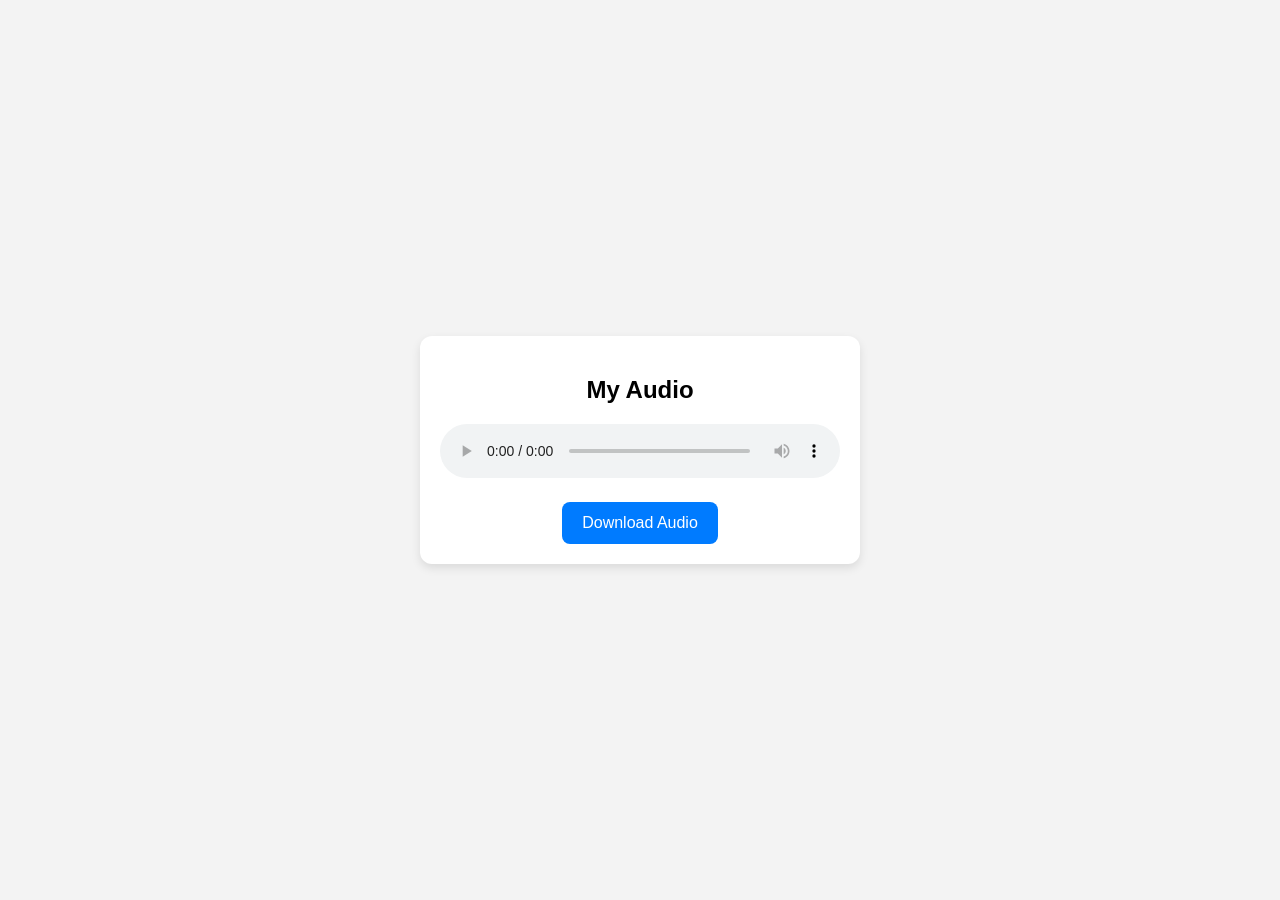
<file: index.html>
<!DOCTYPE html>
<html lang="en">
<head>
  <meta charset="UTF-8" />
  <meta name="viewport" content="width=device-width, initial-scale=1.0" />
  <title>Audio Player</title>

  <link rel="stylesheet" href="storytelling/styles.css" />
</head>
<body>

  <div class="player">

    <h2>My Audio</h2>

    <audio controls>
      <source src="storytelling/audio.mp4" type="audio/mpeg">
      Your browser does not support audio.
    </audio>

    <a href="storytelling/audio.mp4" download class="download-btn">
      Download Audio
    </a>

  </div>

</body>
</html>
</file>
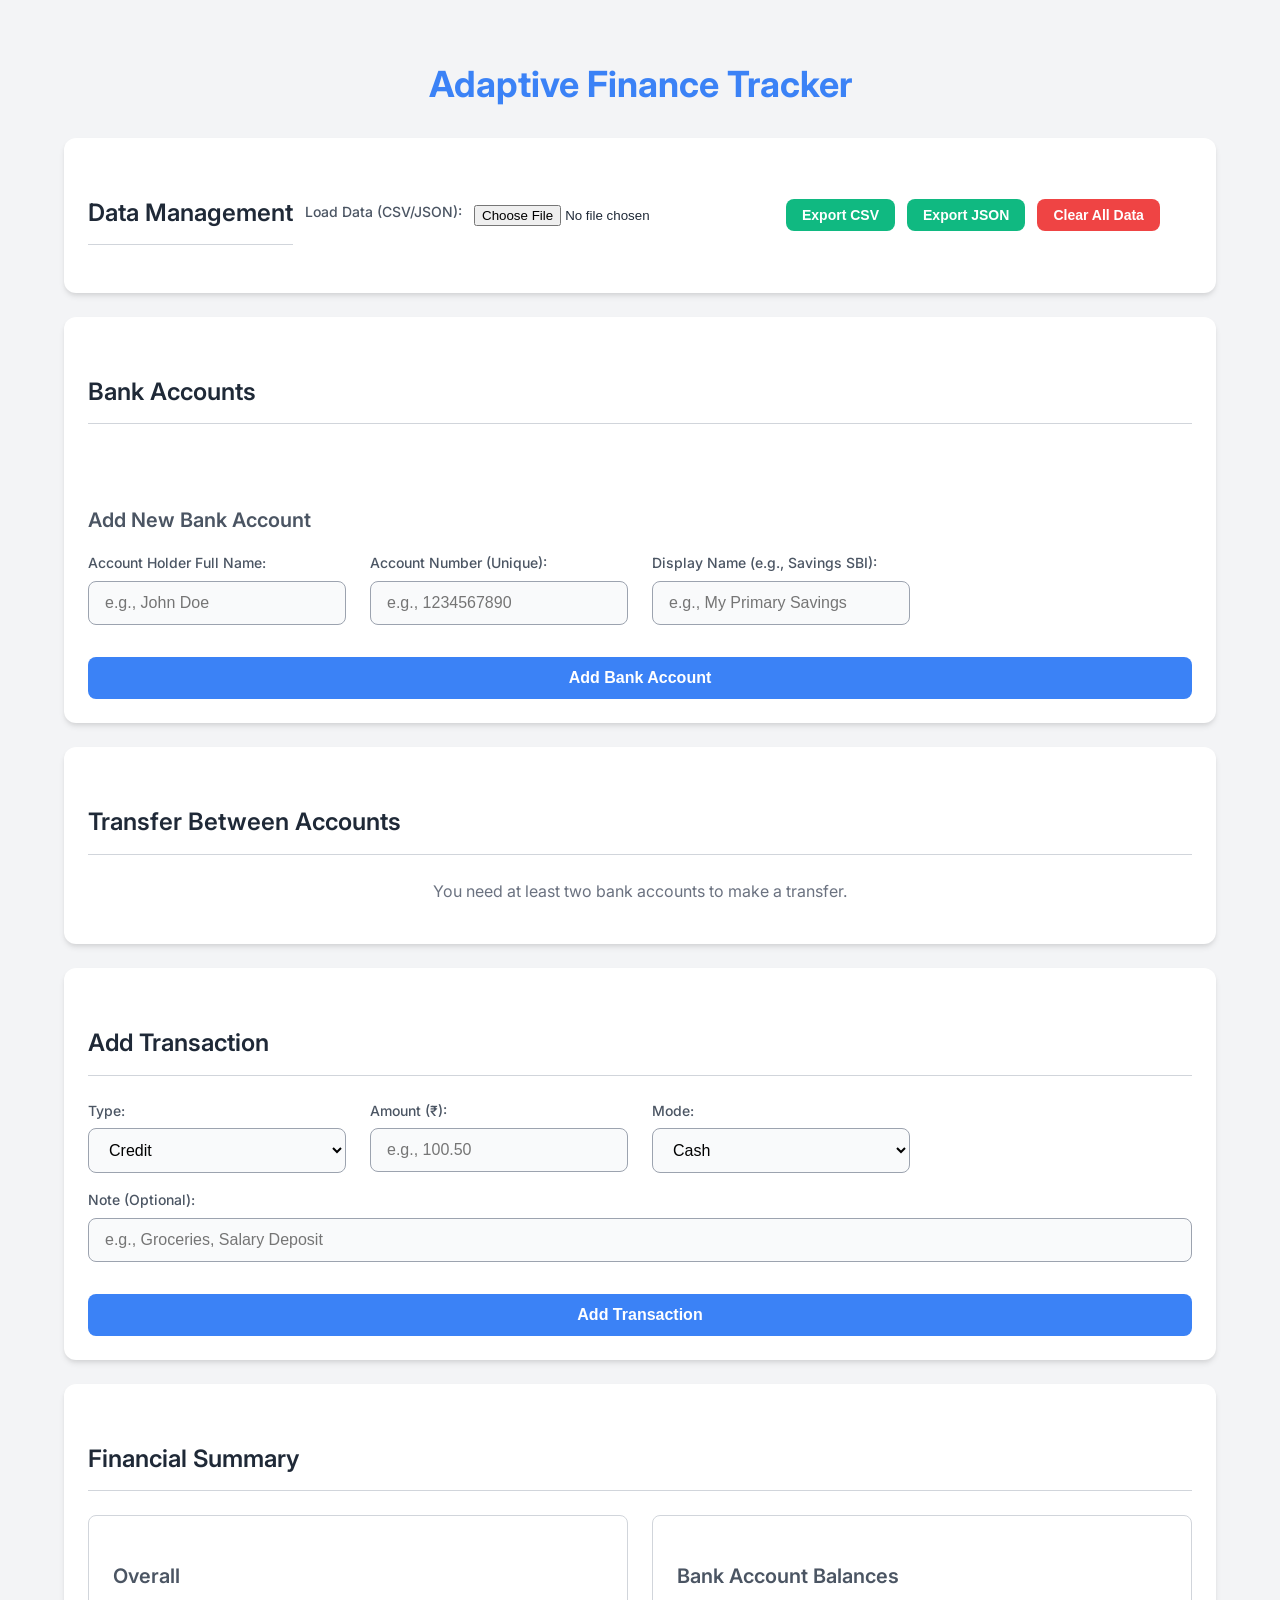
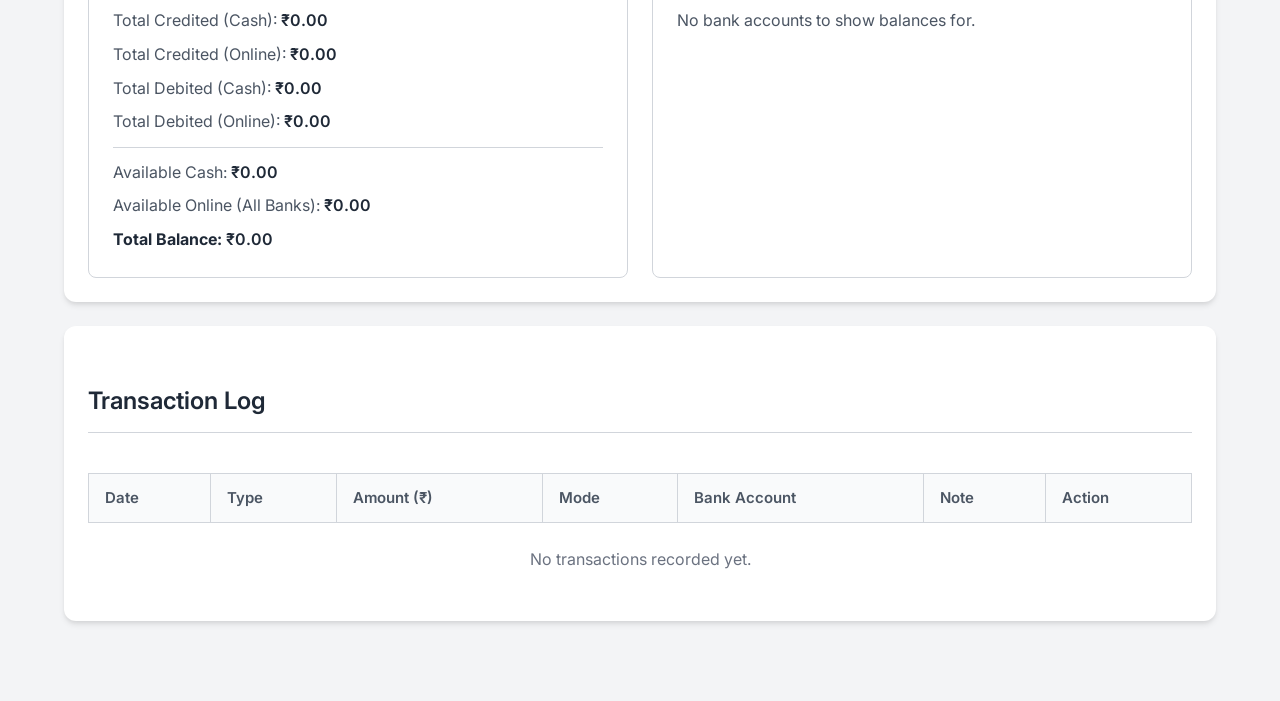
<file: personal_finance/index.html>
<!DOCTYPE html>
<html lang="en">
<head>
    <meta charset="UTF-8">
    <meta name="viewport" content="width=device-width, initial-scale=1.0">
    <title>Adaptive Finance Tracker</title>
    <!-- <link rel="preconnect" href="https://fonts.googleapis.com"> -->
    <!-- <link rel="preconnect" href="https://fonts.gstatic.com" crossorigin> -->
    <link href="https://fonts.googleapis.com/css2?family=Inter:wght@300;400;500;600;700&display=swap" rel="stylesheet">
    
    <!-- Base and Mobile Styles -->
    <link rel="stylesheet" href="css/finance_android.css"> 
    <!-- Desktop Styles - Loaded only for screens wider than 768px -->
    <link rel="stylesheet" href="css/finance_laptop.css" media="screen and (min-width: 768px)">

   
    <!-- <style>
        /* --- style-base.css CONTENT --- */
        /* --- style-desktop.css CONTENT (wrapped in media query) --- */
        /* @media screen and (min-width: 768px) {
           
        } */
    /* </style> */ -->
</head>
<body>
    <div class="container">
        <h1>Adaptive Finance Tracker</h1>

        <div class="ui-section data-management">
            <h2>Data Management</h2>
            <label for="fileInput">Load Data (CSV/JSON):</label>
            <input type="file" id="fileInput" accept=".csv,.json">
            <button id="exportCSV" class="btn btn-secondary btn-sm">Export CSV</button>
            <button id="exportJSON" class="btn btn-secondary btn-sm">Export JSON</button>
            <button id="clearData" class="btn btn-danger btn-sm">Clear All Data</button>
        </div>

        <div class="ui-section bank-account-management">
            <h2>Bank Accounts</h2>
            <div class="bank-account-slider-wrapper">
                <button id="sliderPrevBtn" class="slider-nav-btn btn" aria-label="Previous Account">←</button>
                <div id="bankAccountSlider" class="bank-account-slider-container">
                    <div class="no-bank-accounts-placeholder" id="noBankAccountsPlaceholder">
                        No bank accounts added yet. Add one below.
                    </div>
                </div>
                <button id="sliderNextBtn" class="slider-nav-btn btn" aria-label="Next Account">→</button>
            </div>

            <h3 class="form-section-title" style="margin-top: 2rem;">Add New Bank Account</h3>
            <div class="add-bank-account-form form-grid">
                <div class="form-group">
                    <label for="bankFullNameInput">Account Holder Full Name:</label>
                    <input type="text" id="bankFullNameInput" placeholder="e.g., John Doe">
                </div>
                <div class="form-group">
                    <label for="bankAccountNumberInput">Account Number (Unique):</label>
                    <input type="text" id="bankAccountNumberInput" placeholder="e.g., 1234567890">
                </div>
                <div class="form-group">
                    <label for="bankDisplayNameInput">Display Name (e.g., Savings SBI):</label>
                    <input type="text" id="bankDisplayNameInput" placeholder="e.g., My Primary Savings">
                </div>
                <button id="addBankAccountBtn" class="btn btn-primary btn-block">Add Bank Account</button>
            </div>
        </div>
        
        <!-- New Transfer Section -->
        <div class="ui-section account-transfer-section">
            <h2>Transfer Between Accounts</h2>
            <p id="transferInfoMessage" style="text-align: center; margin-bottom: 1rem; color: var(--color-text-light); display: none;"></p>
            <div class="form-grid" id="accountTransferFormGrid">
                <div class="form-group">
                    <label for="transferFromAccount">From Account:</label>
                    <select id="transferFromAccount"></select>
                </div>
                <div class="form-group">
                    <label for="transferToAccount">To Account:</label>
                    <select id="transferToAccount"></select>
                </div>
                <div class="form-group">
                    <label for="transferAmount">Amount (₹):</label>
                    <input type="number" id="transferAmount" placeholder="e.g., 500.00" step="0.01">
                </div>
                <button id="executeTransferBtn" class="btn btn-secondary btn-block">Execute Transfer</button>
            </div>
        </div>

        <div class="ui-section transaction-form">
            <h2>Add Transaction</h2>
            <div class="form-grid">
                <div class="form-group">
                    <label for="transType">Type:</label>
                    <select id="transType">
                        <option value="credit">Credit</option>
                        <option value="debit">Debit</option>
                    </select>
                </div>
                <div class="form-group">
                    <label for="amount">Amount (₹):</label>
                    <input type="number" id="amount" placeholder="e.g., 100.50" step="0.01" required>
                </div>
                <div class="form-group">
                    <label for="mode">Mode:</label>
                    <select id="mode">
                        <option value="cash">Cash</option>
                        <option value="online">Online</option>
                    </select>
                </div>
                <div class="form-group" id="bankAccountSelectorDiv" style="display: none;">
                    <label for="bankAccountSelect">Bank Account:</label>
                    <select id="bankAccountSelect">
                        <option value="">-- Select Bank Account --</option>
                    </select>
                </div>
                <div class="form-group form-group-full-width">
                    <label for="note">Note (Optional):</label>
                    <input type="text" id="note" placeholder="e.g., Groceries, Salary Deposit">
                </div>
                <button id="addTransactionBtn" class="btn btn-primary btn-block">Add Transaction</button>
            </div>
        </div>

        <div class="ui-section summary">
            <h2>Financial Summary</h2>
            <div class="summary-grid">
                <div class="overall-summary">
                    <h3>Overall</h3>
                    <p>Total Credited (Cash): <span id="creditedCash">₹0.00</span></p>
                    <p>Total Credited (Online): <span id="creditedOnline">₹0.00</span></p>
                    <p>Total Debited (Cash): <span id="debitedCash">₹0.00</span></p>
                    <p>Total Debited (Online): <span id="debitedOnline">₹0.00</span></p>
                    <hr>
                    <p>Available Cash: <span id="availableCash">₹0.00</span></p>
                    <p>Available Online (All Banks): <span id="availableOnline">₹0.00</span></p>
                    <h4>Total Balance: <span id="totalBalance">₹0.00</span></h4>
                </div>
                <div class="bank-balances-summary">
                    <h3>Bank Account Balances</h3>
                    <ul id="bankBalancesList">
                        <li>No bank accounts to show balances for.</li>
                    </ul>
                </div>
            </div>
        </div>

        <div class="ui-section transaction-log">
            <h2>Transaction Log</h2>
            <div id="transactionListMobile" class="transaction-list-mobile">
                <!-- Mobile transaction cards go here -->
            </div>
            <div class="table-responsive-wrapper">
                <table id="transactionTableDesktop">
                    <thead>
                        <tr>
                            <th>Date</th>
                            <th>Type</th>
                            <th>Amount (₹)</th>
                            <th>Mode</th>
                            <th>Bank Account</th>
                            <th>Note</th>
                            <th>Action</th>
                        </tr>
                    </thead>
                    <tbody id="transactionTableBody">
                        <!-- Desktop transactions go here -->
                    </tbody>
                </table>
            </div>
            <p id="noTransactionsPlaceholder" class="no-data-placeholder">No transactions recorded yet.</p>
        </div>
    </div>

    <script>
        document.addEventListener('DOMContentLoaded', () => {
            // --- DOM Elements ---
            const transTypeInput = document.getElementById('transType');
            const amountInput = document.getElementById('amount');
            const modeInput = document.getElementById('mode');
            const noteInput = document.getElementById('note');
            const addTransactionBtn = document.getElementById('addTransactionBtn');
            const bankAccountSelectorDiv = document.getElementById('bankAccountSelectorDiv');
            const bankAccountSelect = document.getElementById('bankAccountSelect');

            const fileInput = document.getElementById('fileInput');
            const exportCSVBtn = document.getElementById('exportCSV');
            const exportJSONBtn = document.getElementById('exportJSON');
            const clearDataBtn = document.getElementById('clearData');

            const creditedCashSpan = document.getElementById('creditedCash');
            const creditedOnlineSpan = document.getElementById('creditedOnline');
            const debitedCashSpan = document.getElementById('debitedCash');
            const debitedOnlineSpan = document.getElementById('debitedOnline');
            const availableCashSpan = document.getElementById('availableCash');
            const availableOnlineSpan = document.getElementById('availableOnline');
            const totalBalanceSpan = document.getElementById('totalBalance');
            const bankBalancesList = document.getElementById('bankBalancesList');
            
            const bankFullNameInput = document.getElementById('bankFullNameInput');
            const bankAccountNumberInput = document.getElementById('bankAccountNumberInput');
            const bankDisplayNameInput = document.getElementById('bankDisplayNameInput');
            const addBankAccountBtn = document.getElementById('addBankAccountBtn');
            
            const bankAccountSlider = document.getElementById('bankAccountSlider');
            const noBankAccountsPlaceholder = document.getElementById('noBankAccountsPlaceholder');
            const sliderPrevBtn = document.getElementById('sliderPrevBtn');
            const sliderNextBtn = document.getElementById('sliderNextBtn');

            // Transfer DOM Elements
            const transferFromAccountSelect = document.getElementById('transferFromAccount');
            const transferToAccountSelect = document.getElementById('transferToAccount');
            const transferAmountInput = document.getElementById('transferAmount');
            const executeTransferBtn = document.getElementById('executeTransferBtn');
            const transferInfoMessage = document.getElementById('transferInfoMessage');
            const accountTransferFormGrid = document.getElementById('accountTransferFormGrid');


            // --- Data Store ---
            let transactions = [];
            let bankAccounts = []; 

            // --- LOCAL STORAGE FUNCTIONS ---
            function loadFromLocalStorage() {
                const storedTransactions = localStorage.getItem('financeTransactions');
                if (storedTransactions) {
                    transactions = JSON.parse(storedTransactions).map(t => ({
                        ...t,
                        amount: parseFloat(t.amount),
                        date: t.date
                    }));
                }
                const storedBankAccounts = localStorage.getItem('financeBankAccounts');
                if (storedBankAccounts) {
                    bankAccounts = JSON.parse(storedBankAccounts);
                }
            }

            function saveToLocalStorage() {
                localStorage.setItem('financeTransactions', JSON.stringify(transactions));
                localStorage.setItem('financeBankAccounts', JSON.stringify(bankAccounts));
            }

            // --- BANK ACCOUNT MANAGEMENT & SLIDER ---
            function generateId() {
                return Date.now().toString(36) + Math.random().toString(36).substring(2);
            }

            function addBankAccount() {
                const fullName = bankFullNameInput.value.trim();
                const accountNumber = bankAccountNumberInput.value.trim();
                const displayName = bankDisplayNameInput.value.trim();

                if (!fullName) { alert("Account Holder Full Name cannot be empty."); return; }
                if (!accountNumber) { alert("Account Number cannot be empty."); return; }
                if (!displayName) { alert("Display Name cannot be empty."); return; }
                
                if (bankAccounts.some(acc => acc.accountNumber === accountNumber)) { 
                    alert("A bank account with this Account Number already exists."); return; 
                }

                const newAccount = { id: generateId(), fullName, accountNumber, displayName };
                bankAccounts.push(newAccount);
                
                bankFullNameInput.value = ''; bankAccountNumberInput.value = ''; bankDisplayNameInput.value = '';
                
                saveToLocalStorage();
                updateUI();
                alert(`Bank account "${displayName}" added.`);
            }

            function deleteBankAccount(accountId) {
                const accountToDelete = bankAccounts.find(acc => acc.id === accountId);
                if (!accountToDelete) return;
                const accountIdentifier = `${accountToDelete.displayName} (...${accountToDelete.accountNumber.slice(-4)})`;
                if (confirm(`Are you sure you want to delete bank account "${accountIdentifier}"? Transactions associated with this account will be unlinked (shown as 'Deleted Account').`)) {
                    bankAccounts = bankAccounts.filter(acc => acc.id !== accountId);
                    transactions.forEach(t => {
                        if (t.accountId === accountId) {
                            t.accountId = null; // Unlink
                            t.accountDisplayName = `N/A (Deleted: ${accountIdentifier})`; 
                        }
                    });
                    saveToLocalStorage();
                    updateUI();
                    alert(`Bank account "${accountIdentifier}" deleted.`);
                }
            }

            function renderBankAccountCards() {
                bankAccountSlider.innerHTML = ''; 
                if (bankAccounts.length === 0) {
                    noBankAccountsPlaceholder.style.display = 'block';
                    sliderPrevBtn.style.display = 'none';
                    sliderNextBtn.style.display = 'none';
                    return;
                }
                
                noBankAccountsPlaceholder.style.display = 'none';
                
                bankAccounts.forEach(acc => {
                    const card = document.createElement('div');
                    card.classList.add('bank-card');
                    card.innerHTML = `
                        <div class="bank-card-header">${acc.displayName}</div>
                        <div class="bank-card-detail"><strong>Holder:</strong> ${acc.fullName}</div>
                        <div class="bank-card-detail"><strong>A/C No:</strong> ${acc.accountNumber}</div>
                        <div class="bank-card-actions">
                            <button class="btn btn-danger btn-sm delete-bank-btn" data-id="${acc.id}">Delete</button>
                        </div>
                    `;
                    bankAccountSlider.appendChild(card);
                });
                bankAccountSlider.querySelectorAll('.delete-bank-btn').forEach(btn => {
                    btn.addEventListener('click', (e) => deleteBankAccount(e.target.dataset.id));
                });
                updateSliderNavButtons(); 
            }
            
            sliderPrevBtn.addEventListener('click', () => {
                bankAccountSlider.scrollBy({ left: -280, behavior: 'smooth' }); 
                setTimeout(updateSliderNavButtons, 350); 
            });

            sliderNextBtn.addEventListener('click', () => {
                bankAccountSlider.scrollBy({ left: 280, behavior: 'smooth' });
                setTimeout(updateSliderNavButtons, 350);
            });
            
            bankAccountSlider.addEventListener('scroll', updateSliderNavButtons);
            window.addEventListener('resize', updateSliderNavButtons);


            function updateSliderNavButtons() {
                if (!bankAccountSlider) return; 
                const isScrollable = bankAccountSlider.scrollWidth > bankAccountSlider.clientWidth;
                const cards = bankAccountSlider.children;
                let visibleCards = 0;
                if (cards.length > 0 && cards[0].classList.contains('bank-card')) { // check if first child is a card
                     visibleCards = Math.floor(bankAccountSlider.clientWidth / (cards[0].offsetWidth + parseFloat(getComputedStyle(cards[0]).marginRight)));
                }


                if (!isScrollable || bankAccounts.length <= visibleCards ) { 
                    sliderPrevBtn.style.display = 'none';
                    sliderNextBtn.style.display = 'none';
                    return;
                }
                
                const scrollLeft = bankAccountSlider.scrollLeft;
                const scrollWidth = bankAccountSlider.scrollWidth;
                const clientWidth = bankAccountSlider.clientWidth;

                sliderPrevBtn.style.display = scrollLeft > 5 ? 'flex' : 'none'; 
                sliderNextBtn.style.display = scrollLeft < (scrollWidth - clientWidth - 5) ? 'flex' : 'none'; 
            }


            function populateBankAccountDropdown() {
                const currentSelection = bankAccountSelect.value;
                bankAccountSelect.innerHTML = '<option value="">-- Select Bank Account --</option>';
                bankAccounts.forEach(acc => {
                    const option = document.createElement('option');
                    option.value = acc.id;
                    option.textContent = `${acc.displayName} (...${acc.accountNumber.slice(-4)})`;
                    bankAccountSelect.appendChild(option);
                });
                if (bankAccounts.some(acc => acc.id === currentSelection)) {
                    bankAccountSelect.value = currentSelection;
                }
                 bankAccountSelect.disabled = bankAccounts.length === 0;
                 if(bankAccounts.length === 0 && modeInput.value === 'online'){
                    bankAccountSelect.innerHTML = '<option value="">-- No bank accounts added --</option>';
                 }
            }

            modeInput.addEventListener('change', () => {
                if (modeInput.value === 'online') {
                    bankAccountSelectorDiv.style.display = 'block';
                    populateBankAccountDropdown(); // Repopulate and set disabled state correctly
                } else {
                    bankAccountSelectorDiv.style.display = 'none';
                }
            });

            // --- TRANSACTION MANAGEMENT ---
             function getAccountBalance(accountId) {
                let balance = 0;
                transactions.forEach(t => {
                    if (t.accountId === accountId) {
                        if (t.type === 'credit') balance += t.amount;
                        else if (t.type === 'debit') balance -= t.amount;
                    }
                });
                return balance;
            }

            function addTransaction() {
                const type = transTypeInput.value;
                const amount = parseFloat(amountInput.value);
                const mode = modeInput.value;
                const note = noteInput.value.trim();
                let accountId = null;
                let accountDisplayName = null;

                if (isNaN(amount) || amount <= 0) { alert("Valid positive amount required."); return; }
                if (mode === 'online') {
                    if (bankAccounts.length === 0) { alert("No bank accounts. Add one first or select 'Cash' mode."); return; }
                    if (!bankAccountSelect.value) { alert("Please select a bank account for online transaction."); return; }
                    accountId = bankAccountSelect.value;
                    const selectedBank = bankAccounts.find(acc => acc.id === accountId);
                    if (!selectedBank) { alert("Selected bank account not found. Please refresh or check accounts."); return;} // Should not happen
                    accountDisplayName = selectedBank.displayName;

                    if (type === 'debit') {
                        const currentBankBalance = getAccountBalance(accountId);
                        if (currentBankBalance - amount < 0) {
                            alert(`Insufficient funds in ${selectedBank.displayName} (...${selectedBank.accountNumber.slice(-4)}).\nAvailable: ₹${currentBankBalance.toFixed(2)}.\nCannot debit ₹${amount.toFixed(2)}.`);
                            return;
                        }
                    }
                }
                const date = new Date().toISOString();
                transactions.push({ date, type, amount, mode, note, accountId, accountDisplayName });
                transactions.sort((a, b) => new Date(a.date) - new Date(b.date));
                saveToLocalStorage();
                updateUI();
                clearInputFields();
                alert(`${type.charAt(0).toUpperCase() + type.slice(1)} of ₹${amount.toFixed(2)} recorded.`);
            }
            
            function deleteTransaction(originalIndex) { 
                if (confirm("Are you sure you want to delete this transaction?")) {
                    transactions.splice(originalIndex, 1);
                    saveToLocalStorage();
                    updateUI();
                }
            }


            function clearInputFields() {
                amountInput.value = ''; noteInput.value = ''; transTypeInput.value = 'credit'; modeInput.value = 'cash';
                bankAccountSelect.value = '';
                modeInput.dispatchEvent(new Event('change')); // Trigger mode change to hide/show bank select
            }

            // --- INTER-ACCOUNT TRANSFER ---
            function populateTransferAccountDropdowns() {
                transferFromAccountSelect.innerHTML = '<option value="">-- Select From Account --</option>';
                transferToAccountSelect.innerHTML = '<option value="">-- Select To Account --</option>';

                if (bankAccounts.length < 2) {
                    accountTransferFormGrid.style.display = 'none';
                    transferInfoMessage.textContent = 'You need at least two bank accounts to make a transfer.';
                    transferInfoMessage.style.display = 'block';
                    return;
                }
                
                accountTransferFormGrid.style.display = 'grid';
                transferInfoMessage.style.display = 'none';

                bankAccounts.forEach(acc => {
                    const optionText = `${acc.displayName} (...${acc.accountNumber.slice(-4)})`;
                    const fromOption = new Option(optionText, acc.id);
                    const toOption = new Option(optionText, acc.id);
                    transferFromAccountSelect.add(fromOption);
                    transferToAccountSelect.add(toOption);
                });
            }

            function handleTransfer() {
                const fromAccountId = transferFromAccountSelect.value;
                const toAccountId = transferToAccountSelect.value;
                const amount = parseFloat(transferAmountInput.value);

                if (!fromAccountId || !toAccountId) { alert("Please select both 'From' and 'To' accounts."); return; }
                if (fromAccountId === toAccountId) { alert("'From' and 'To' accounts cannot be the same."); return; }
                if (isNaN(amount) || amount <= 0) { alert("Please enter a valid positive amount for transfer."); return; }

                const fromAccount = bankAccounts.find(acc => acc.id === fromAccountId);
                const toAccount = bankAccounts.find(acc => acc.id === toAccountId);

                if (!fromAccount || !toAccount) { alert("Invalid account selection. Please try again."); return; }

                const fromAccountBalance = getAccountBalance(fromAccountId);
                if (fromAccountBalance < amount) {
                    alert(`Insufficient funds in ${fromAccount.displayName} (...${fromAccount.accountNumber.slice(-4)}).\nAvailable: ₹${fromAccountBalance.toFixed(2)}.\nCannot transfer ₹${amount.toFixed(2)}.`);
                    return;
                }

                const date = new Date().toISOString();
                const transferId = generateId(); // Optional: to link transactions if needed later

                // Debit from 'From Account'
                transactions.push({
                    date,
                    type: 'debit',
                    amount,
                    mode: 'online',
                    note: `Transfer to ${toAccount.displayName} (...${toAccount.accountNumber.slice(-4)})`,
                    accountId: fromAccountId,
                    accountDisplayName: fromAccount.displayName,
                    transferId // Optional
                });
                // Credit to 'To Account'
                transactions.push({
                    date, 
                    type: 'credit',
                    amount,
                    mode: 'online',
                    note: `Transfer from ${fromAccount.displayName} (...${fromAccount.accountNumber.slice(-4)})`,
                    accountId: toAccountId,
                    accountDisplayName: toAccount.displayName,
                    transferId // Optional
                });

                transactions.sort((a, b) => { // Sort by date, then by type (credit after debit for same timestamp if needed)
                    const dateA = new Date(a.date).getTime();
                    const dateB = new Date(b.date).getTime();
                    if (dateA !== dateB) return dateA - dateB;
                    if (a.transferId === b.transferId && a.transferId) { // For transfers, ensure debit comes before credit if same timestamp
                        return a.type === 'debit' ? -1 : 1;
                    }
                    return 0;
                });
                saveToLocalStorage();
                updateUI();
                transferAmountInput.value = '';
                transferFromAccountSelect.value = '';
                transferToAccountSelect.value = '';
                alert(`₹${amount.toFixed(2)} transferred successfully from ${fromAccount.displayName} to ${toAccount.displayName}.`);
            }


            // --- UI UPDATES ---
            function updateUI() {
                renderBankAccountCards();
                populateBankAccountDropdown(); 
                populateTransferAccountDropdowns();
                updateSummary();
                renderTransactionViews(); 
                modeInput.dispatchEvent(new Event('change')); // Ensures bank select visibility is correct
                updateSliderNavButtons();
            }

            function updateSummary() {
                let totalOverall = 0;
                const credited = { cash: 0, online: 0 };
                const debited = { cash: 0, online: 0 };
                const bankBalances = {};

                // Initialize balances for all existing bank accounts
                bankAccounts.forEach(acc => bankBalances[acc.id] = { 
                    balance: 0, 
                    displayName: acc.displayName, 
                    accountNumber: acc.accountNumber // Store accNum for display
                });

                transactions.forEach(trans => {
                    const amount = trans.amount;
                    if (trans.type === "credit") {
                        totalOverall += amount;
                        if (trans.mode === "cash") credited.cash += amount;
                        else if (trans.mode === "online") {
                            credited.online += amount;
                            if (trans.accountId && bankBalances[trans.accountId]) { // Check if account still exists
                                bankBalances[trans.accountId].balance += amount;
                            }
                        }
                    } else if (trans.type === "debit") {
                        totalOverall -= amount;
                        if (trans.mode === "cash") debited.cash += amount;
                        else if (trans.mode === "online") {
                            debited.online += amount;
                            if (trans.accountId && bankBalances[trans.accountId]) { // Check if account still exists
                                bankBalances[trans.accountId].balance -= amount;
                            }
                        }
                    }
                });

                creditedCashSpan.textContent = `₹${credited.cash.toFixed(2)}`;
                creditedOnlineSpan.textContent = `₹${credited.online.toFixed(2)}`;
                debitedCashSpan.textContent = `₹${debited.cash.toFixed(2)}`;
                debitedOnlineSpan.textContent = `₹${debited.online.toFixed(2)}`;
                availableCashSpan.textContent = `₹${(credited.cash - debited.cash).toFixed(2)}`;
                
                let totalOnlineBalance = 0;
                Object.values(bankBalances).forEach(b => totalOnlineBalance += b.balance);
                availableOnlineSpan.textContent = `₹${totalOnlineBalance.toFixed(2)}`;
                
                totalBalanceSpan.textContent = `₹${((credited.cash - debited.cash) + totalOnlineBalance).toFixed(2)}`;


                bankBalancesList.innerHTML = '';
                if (bankAccounts.length === 0) {
                    bankBalancesList.innerHTML = '<li>No bank accounts to show balances for.</li>';
                } else {
                    bankAccounts.forEach(acc => { // Iterate through current bankAccounts to ensure order and inclusion
                        const balanceData = bankBalances[acc.id]; // Get calculated balance
                        const li = document.createElement('li');
                        // Display A/C number's last 4 digits
                        li.innerHTML = `${balanceData.displayName} (...${balanceData.accountNumber.slice(-4)}): <strong>₹${balanceData.balance.toFixed(2)}</strong>`;
                        bankBalancesList.appendChild(li);
                    });
                }
            }

            function renderTransactionViews() {
                const transactionTableBodyDesktop = document.getElementById('transactionTableBody');
                const transactionListMobileDiv = document.getElementById('transactionListMobile');
                const noTransactionsPlaceholderEl = document.getElementById('noTransactionsPlaceholder');
                
                transactionTableBodyDesktop.innerHTML = '';
                transactionListMobileDiv.innerHTML = '';

                if (transactions.length === 0) {
                    noTransactionsPlaceholderEl.style.display = 'block';
                    return;
                }
                noTransactionsPlaceholderEl.style.display = 'none';

                [...transactions].reverse().forEach((trans, loopIndex) => {
                    const originalIndex = transactions.length - 1 - loopIndex;
                    const dateFormatted = new Date(trans.date).toLocaleString();
                    const typeFormatted = trans.type.charAt(0).toUpperCase() + trans.type.slice(1);
                    const amountFormatted = `₹${trans.amount.toFixed(2)}`;
                    const modeFormatted = trans.mode.charAt(0).toUpperCase() + trans.mode.slice(1);
                    
                    let bankDisplay = 'N/A';
                    if (trans.mode === 'online') {
                        if (trans.accountId) {
                            const bank = bankAccounts.find(b => b.id === trans.accountId);
                            bankDisplay = bank ? `${bank.displayName} (...${bank.accountNumber.slice(-4)})` : (trans.accountDisplayName || 'Unknown/Deleted Account');
                        } else {
                             // Handle cases where accountId might be null but accountDisplayName was stored (e.g., after account deletion)
                             bankDisplay = trans.accountDisplayName || 'Unknown/Deleted Account';
                        }
                    }


                    // Desktop Table Row
                    const row = transactionTableBodyDesktop.insertRow();
                    row.insertCell().textContent = dateFormatted;
                    row.insertCell().textContent = typeFormatted;
                    const amountCellDesktop = row.insertCell();
                    amountCellDesktop.textContent = amountFormatted;
                    amountCellDesktop.style.color = trans.type === 'credit' ? 'var(--color-secondary)' : 'var(--color-danger)';
                    row.insertCell().textContent = modeFormatted;
                    row.insertCell().textContent = bankDisplay;
                    const noteCellDesktop = row.insertCell();
                    noteCellDesktop.textContent = trans.note;
                    noteCellDesktop.style.cssText = 'word-break: break-word; max-width: 150px;'; // Keep or adjust as needed
                    const actionCellDesktop = row.insertCell();
                    const deleteBtnDesktop = document.createElement('button');
                    deleteBtnDesktop.textContent = 'Delete';
                    deleteBtnDesktop.classList.add('btn', 'btn-danger', 'btn-sm');
                    deleteBtnDesktop.onclick = () => deleteTransaction(originalIndex);
                    actionCellDesktop.appendChild(deleteBtnDesktop);

                    // Mobile Transaction Card
                    const cardMobile = document.createElement('div');
                    cardMobile.classList.add('transaction-card-mobile');
                    let amountClass = trans.type === 'credit' ? 'credit' : 'debit';
                    cardMobile.innerHTML = `
                        <div class="trans-row"><span class="trans-label">Date:</span><span class="trans-value">${dateFormatted}</span></div>
                        <div class="trans-row"><span class="trans-label">Type:</span><span class="trans-value">${typeFormatted}</span></div>
                        <div class="trans-row"><span class="trans-label">Amount:</span><span class="trans-value ${amountClass}">${amountFormatted}</span></div>
                        <div class="trans-row"><span class="trans-label">Mode:</span><span class="trans-value">${modeFormatted}</span></div>
                        ${trans.mode === 'online' ? `<div class="trans-row"><span class="trans-label">Bank:</span><span class="trans-value">${bankDisplay}</span></div>` : ''}
                        ${trans.note ? `<div class="trans-note">${trans.note}</div>` : ''}
                        <div class="trans-actions"><button class="btn btn-danger btn-sm delete-trans-mobile-btn" data-index="${originalIndex}">Delete</button></div>
                    `;
                    transactionListMobileDiv.appendChild(cardMobile);
                });

                transactionListMobileDiv.querySelectorAll('.delete-trans-mobile-btn').forEach(btn => {
                    btn.addEventListener('click', (e) => {
                        const indexToDelete = parseInt(e.target.dataset.index, 10);
                        deleteTransaction(indexToDelete);
                    });
                });
            }


            // --- DATA IMPORT/EXPORT ---
            function handleFileUpload(event) {
                const file = event.target.files[0];
                if (!file) return;
                const reader = new FileReader();
                reader.onload = (e) => {
                    const content = e.target.result;
                    let importedData;
                    try {
                        if (file.name.endsWith('.json')) {
                            importedData = JSON.parse(content);
                            if (importedData.hasOwnProperty('transactions') && importedData.hasOwnProperty('bankAccounts')) {
                                bankAccounts = importedData.bankAccounts.map(ba => ({...ba, id: ba.id || generateId()})); // Ensure IDs
                                transactions = importedData.transactions.map(t => ({...t, amount: parseFloat(t.amount)}));
                            } else if (Array.isArray(importedData)) { // Support for old format (transactions only)
                                transactions = importedData.map(t => ({...t, amount: parseFloat(t.amount)}));
                                bankAccounts = []; // Clear bank accounts if importing old format
                                alert("Old JSON format (transactions only) loaded. Bank accounts were not part of this file and have been cleared if any existed.");
                            } else { throw new Error("Invalid JSON structure. Expected {transactions: [], bankAccounts: []} or an array of transactions."); }
                        } else if (file.name.endsWith('.csv')) {
                            const lines = content.trim().split('\n');
                            const headers = lines[0].toLowerCase().split(',').map(h => h.trim().replace(/"/g, ''));
                            const tempTransactions = [];
                            // Required headers for basic transaction
                            const dateIdx=headers.indexOf("date"), typeIdx=headers.indexOf("type"), amtIdx=headers.indexOf("amount"), modeIdx=headers.indexOf("mode");
                            // Optional bank details headers
                            const accNumIdx=headers.indexOf("bankaccountnumber"), dispNameIdx=headers.indexOf("bankdisplayname"), fullNameIdx=headers.indexOf("bankholderfullname"), noteIdx=headers.indexOf("note");

                            if ([dateIdx,typeIdx,amtIdx,modeIdx].some(i=>i===-1)) throw new Error("CSV missing required headers: date, type, amount, mode.");
                            
                            for (let i = 1; i < lines.length; i++) {
                                const values = lines[i].split(/,(?=(?:(?:[^"]*"){2})*[^"]*$)/).map(v => v.trim().replace(/^"|"$/g, '').replace(/""/g, '"'));
                                if (values.length < Math.max(dateIdx,typeIdx,amtIdx,modeIdx) + 1) continue; // Skip malformed rows

                                const trans = { 
                                    date:values[dateIdx], 
                                    type:values[typeIdx].toLowerCase(), // Ensure type is lowercase
                                    amount:parseFloat(values[amtIdx]), 
                                    mode:values[modeIdx].toLowerCase(), // Ensure mode is lowercase
                                    note:noteIdx>-1 && values[noteIdx] ? values[noteIdx] : "", 
                                    accountId:null, 
                                    accountDisplayName:null 
                                };

                                if (trans.mode==='online' && accNumIdx>-1 && values[accNumIdx]) {
                                    let bank = bankAccounts.find(b=>b.accountNumber===values[accNumIdx]);
                                    if (!bank) { // Auto-create bank account if it doesn't exist
                                        bank = {
                                            id:generateId(),
                                            accountNumber:values[accNumIdx],
                                            displayName:(dispNameIdx>-1 && values[dispNameIdx] ? values[dispNameIdx] : `CSV Import ${values[accNumIdx].slice(-4)}`),
                                            fullName:(fullNameIdx>-1 && values[fullNameIdx] ? values[fullNameIdx] : 'Imported via CSV')
                                        }; 
                                        bankAccounts.push(bank); 
                                    }
                                    // Link transaction to the (possibly new) bank account
                                    trans.accountId=bank.id; 
                                    trans.accountDisplayName=bank.displayName; 
                                }
                                // Validate essential parts of the transaction
                                if (!isNaN(trans.amount) && trans.date && (trans.type === 'credit' || trans.type === 'debit') && (trans.mode === 'cash' || trans.mode === 'online')) {
                                    tempTransactions.push(trans);
                                } else {
                                    console.warn("Skipped invalid CSV row due to missing/invalid essential data: ", lines[i]);
                                }
                            }
                            transactions = tempTransactions;
                            alert("CSV data loaded. Bank accounts may have been auto-created if not found.");
                        } else { alert("Unsupported file type. Please use .json or .csv"); return; }
                        
                        transactions.sort((a, b) => new Date(a.date) - new Date(b.date));
                        saveToLocalStorage(); updateUI();
                        alert("Data loaded successfully!");
                    } catch (error) { alert("Error parsing file: " + error.message); console.error(error); }
                    finally { fileInput.value = ''; } // Clear file input
                };
                reader.readAsText(file);
            }

            function exportData(format) {
                if (transactions.length === 0 && bankAccounts.length === 0) { alert("No data to export."); return; }
                let dataStr, filename, mimeType;
                const timestamp = new Date().toISOString().slice(0,19).replace(/:/g,'-').replace(/T/g,'_');
                if (format === 'json') {
                    dataStr = JSON.stringify({bankAccounts, transactions}, null, 2);
                    filename = `finance_data_${timestamp}.json`; mimeType = 'application/json;charset=utf-8;';
                } else if (format === 'csv') {
                    const header = ["date","type","amount","mode","bankAccountNumber","bankDisplayName","bankHolderFullName","note"];
                    const rows = transactions.map(t => {
                        let bAccNum='',bDispName='',bFullName='';
                        if (t.mode==='online'&&t.accountId) { 
                            const b=bankAccounts.find(x=>x.id===t.accountId); 
                            if(b){
                                bAccNum=b.accountNumber;
                                bDispName=b.displayName;
                                bFullName=b.fullName;
                            } else {
                                // If account was deleted but name stored with transaction
                                bDispName=t.accountDisplayName||'Unknown/Deleted';
                            }
                        } else if(t.mode==='online'&&t.accountDisplayName) { 
                            // Fallback if accountId is null but displayName was captured (e.g. old data or deleted account)
                            bDispName=t.accountDisplayName;
                        }
                        return [t.date,t.type,t.amount,t.mode,bAccNum,bDispName,bFullName,t.note].map(v=>`"${String(v==null?'':v).replace(/"/g,'""')}"`).join(',');
                    });
                    dataStr = [header.join(','), ...rows].join('\n');
                    filename = `finance_data_${timestamp}.csv`; mimeType = 'text/csv;charset=utf-8;';
                } else return;
                const blob = new Blob([dataStr],{type:mimeType});
                const link = document.createElement('a'); link.href=URL.createObjectURL(blob); link.download=filename;
                document.body.appendChild(link); link.click(); document.body.removeChild(link); URL.revokeObjectURL(link.href);
            }

            function clearAllData() {
                if (confirm("This will clear ALL transaction and bank account data permanently. Are you sure?")) {
                    transactions = []; bankAccounts = [];
                    saveToLocalStorage(); updateUI();
                    alert("All data has been cleared.");
                }
            }

            // --- Event Listeners ---
            addTransactionBtn.addEventListener('click', addTransaction);
            addBankAccountBtn.addEventListener('click', addBankAccount);
            executeTransferBtn.addEventListener('click', handleTransfer);
            fileInput.addEventListener('change', handleFileUpload);
            exportCSVBtn.addEventListener('click', () => exportData('csv'));
            exportJSONBtn.addEventListener('click', () => exportData('json'));
            clearDataBtn.addEventListener('click', clearAllData);

            // --- Initial Load ---
            loadFromLocalStorage();
            updateUI();
        });
    </script>
</body>

</html>
</file>
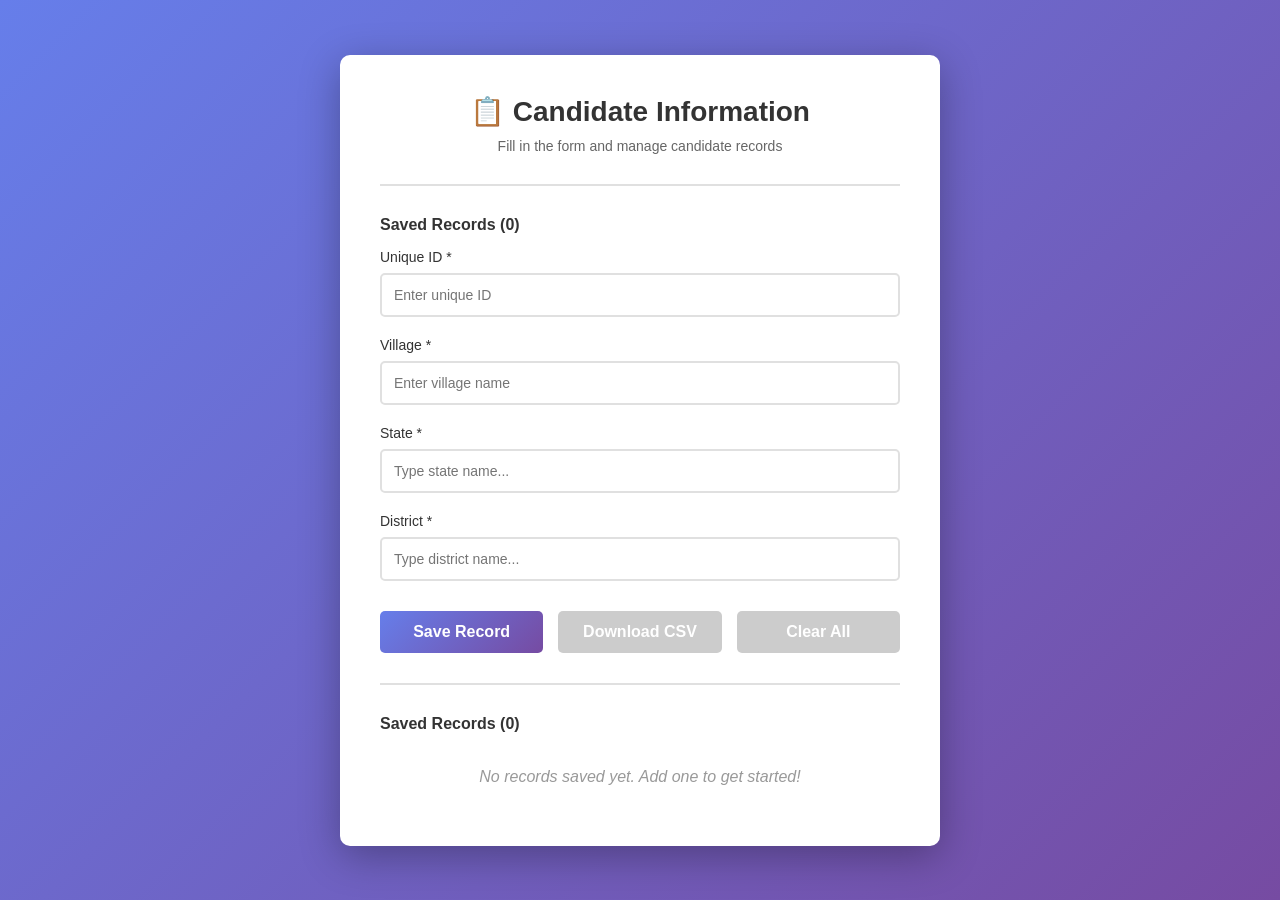
<file: extra-data-fillup.html>
<!DOCTYPE html>
<html lang="en">
<head>
    <meta charset="UTF-8">
    <meta name="viewport" content="width=device-width, initial-scale=1.0">
    <title>Candidate Information Form</title>
    <style>
        * {
            margin: 0;
            padding: 0;
            box-sizing: border-box;
        }

        body {
            font-family: 'Segoe UI', Tahoma, Geneva, Verdana, sans-serif;
            background: linear-gradient(135deg, #667eea 0%, #764ba2 100%);
            min-height: 100vh;
            padding: 20px;
            display: flex;
            justify-content: center;
            align-items: center;
        }

        .container {
            background: white;
            border-radius: 10px;
            box-shadow: 0 10px 40px rgba(0, 0, 0, 0.3);
            padding: 40px;
            max-width: 600px;
            width: 100%;
        }

        h1 {
            text-align: center;
            color: #333;
            margin-bottom: 10px;
            font-size: 28px;
        }

        .subtitle {
            text-align: center;
            color: #666;
            margin-bottom: 30px;
            font-size: 14px;
        }

        .form-group {
            margin-bottom: 20px;
            position: relative;
        }

        label {
            display: block;
            margin-bottom: 8px;
            color: #333;
            font-weight: 500;
            font-size: 14px;
        }

        input[type="text"],
        input[type="number"] {
            width: 100%;
            padding: 12px;
            border: 2px solid #e0e0e0;
            border-radius: 5px;
            font-size: 14px;
            transition: border-color 0.3s ease;
        }

        input[type="text"]:focus,
        input[type="number"]:focus {
            outline: none;
            border-color: #667eea;
            box-shadow: 0 0 5px rgba(102, 126, 234, 0.1);
        }

        .autocomplete-wrapper {
            position: relative;
        }

        .autocomplete-dropdown {
            position: absolute;
            top: 100%;
            left: 0;
            right: 0;
            background: white;
            border: 2px solid #667eea;
            border-top: none;
            border-radius: 0 0 5px 5px;
            max-height: 200px;
            overflow-y: auto;
            display: none;
            z-index: 1000;
            box-shadow: 0 5px 15px rgba(0, 0, 0, 0.1);
        }

        .autocomplete-dropdown.show {
            display: block;
        }

        .autocomplete-item {
            padding: 10px 12px;
            cursor: pointer;
            border-bottom: 1px solid #f0f0f0;
            transition: background 0.2s ease;
            font-size: 14px;
        }

        .autocomplete-item:hover,
        .autocomplete-item.selected {
            background: #f0f0f5;
            color: #667eea;
        }

        .autocomplete-item:last-child {
            border-bottom: none;
        }

        .no-results {
            padding: 10px 12px;
            color: #999;
            font-style: italic;
            text-align: center;
        }

        .button-group {
            display: flex;
            gap: 15px;
            margin-top: 30px;
        }

        button {
            flex: 1;
            padding: 12px 20px;
            font-size: 16px;
            font-weight: 600;
            border: none;
            border-radius: 5px;
            cursor: pointer;
            transition: all 0.3s ease;
        }

        .btn-submit {
            background: linear-gradient(135deg, #667eea 0%, #764ba2 100%);
            color: white;
        }

        .btn-submit:hover {
            transform: translateY(-2px);
            box-shadow: 0 5px 20px rgba(102, 126, 234, 0.4);
        }

        .btn-download {
            background: #4caf50;
            color: white;
        }

        .btn-download:hover {
            background: #45a049;
            transform: translateY(-2px);
            box-shadow: 0 5px 20px rgba(76, 175, 80, 0.4);
        }

        .btn-download:disabled {
            background: #cccccc;
            cursor: not-allowed;
            transform: none;
        }

        .btn-clear {
            background: #f44336;
            color: white;
        }

        .btn-clear:hover {
            background: #da190b;
            transform: translateY(-2px);
            box-shadow: 0 5px 20px rgba(244, 67, 54, 0.4);
        }

        .btn-clear:disabled {
            background: #cccccc;
            cursor: not-allowed;
            transform: none;
        }

        .btn-all-disabled {
            display: none;
        }

        .records-section {
            margin-top: 30px;
            padding-top: 30px;
            border-top: 2px solid #e0e0e0;
        }

        .records-title {
            color: #333;
            font-weight: 600;
            margin-bottom: 15px;
            font-size: 16px;
        }

        .record-item {
            background: #f5f5f5;
            padding: 12px;
            margin-bottom: 10px;
            border-radius: 5px;
            border-left: 4px solid #667eea;
            font-size: 14px;
        }

        .record-item strong {
            color: #667eea;
        }

        .empty-message {
            text-align: center;
            color: #999;
            font-style: italic;
            padding: 20px;
        }

        .success-message {
            background: #d4edda;
            color: #155724;
            padding: 12px;
            border-radius: 5px;
            margin-bottom: 20px;
            display: none;
            text-align: center;
        }

        .success-message.show {
            display: block;
            animation: slideDown 0.3s ease;
        }

        @keyframes slideDown {
            from {
                opacity: 0;
                transform: translateY(-10px);
            }
            to {
                opacity: 1;
                transform: translateY(0);
            }
        }

        @media (max-width: 600px) {
            .container {
                padding: 20px;
            }

            h1 {
                font-size: 22px;
            }

            .button-group {
                flex-direction: column;
            }
        }
    </style>
</head>
<body>
    <div class="container">
        <h1>📋 Candidate Information</h1>
        <p class="subtitle">Fill in the form and manage candidate records</p>

        <div class="success-message" id="successMessage">Record saved successfully!</div>

        <div class="records-section">
            <div class="records-title">Saved Records (<span id="recordCount">0</span>)</div>
        </div>

        <form id="candidateForm">
            <div class="form-group">
                <label for="uniqueId">Unique ID *</label>
                <input type="text" id="uniqueId" name="uniqueId" placeholder="Enter unique ID" required>
            </div>
            
            <div class="form-group">
                <label for="village">Village *</label>
                <input type="text" id="village" name="village" placeholder="Enter village name" required>
            </div>

            <div class="form-group">
                <label for="state">State *</label>
                <div class="autocomplete-wrapper">
                    <input type="text" id="state" name="state" placeholder="Type state name..." required>
                    <div class="autocomplete-dropdown" id="stateDropdown"></div>
                </div>
            </div>

            <div class="form-group">
                <label for="district">District *</label>
                <div class="autocomplete-wrapper">
                    <input type="text" id="district" name="district" placeholder="Type district name..." required>
                    <div class="autocomplete-dropdown" id="districtDropdown"></div>
                </div>
            </div>

            <div class="button-group">
                <button type="submit" class="btn-submit">Save Record</button>
                <button type="button" class="btn-download" id="downloadBtn">Download CSV</button>
                <button type="button" class="btn-clear" id="clearBtn">Clear All</button>
            </div>
        </form>

        <div class="records-section">
            <div class="records-title">Saved Records (<span id="recordCount">0</span>)</div>
            <div id="recordsContainer"></div>
        </div>
    </div>

    <script>
        const STORAGE_KEY = 'candidateRecords';

        // Indian States
        const STATES = [
            'Arunachal Pradesh', 'Assam', 'Bihar'
        ];

        // Indian Districts (Common ones)
        const DISTRICTS = [
           'Nagaon', 'Morigaon'
        ];

        // Load records on page load
        window.addEventListener('DOMContentLoaded', () => {
            loadRecords();
            setupAutocomplete();
        });

        // Form submission
        document.getElementById('candidateForm').addEventListener('submit', function (e) {
            e.preventDefault();
            addRecord();
        });

        // Download button
        document.getElementById('downloadBtn').addEventListener('click', downloadCSV);

        // Clear all button
        document.getElementById('clearBtn').addEventListener('click', clearAllRecords);

        function setupAutocomplete() {
            const districtInput = document.getElementById('district');
            const stateInput = document.getElementById('state');
            const districtDropdown = document.getElementById('districtDropdown');
            const stateDropdown = document.getElementById('stateDropdown');

            // District autocomplete
            districtInput.addEventListener('input', function () {
                const value = this.value.trim();
                if (value.length === 0) {
                    districtDropdown.classList.remove('show');
                    return;
                }

                const matches = DISTRICTS.filter(d => 
                    d.toLowerCase().includes(value.toLowerCase())
                );

                displayDropdown(districtDropdown, matches, value, districtInput);
            });

            // State autocomplete
            stateInput.addEventListener('input', function () {
                const value = this.value.trim();
                if (value.length === 0) {
                    stateDropdown.classList.remove('show');
                    return;
                }

                const matches = STATES.filter(s => 
                    s.toLowerCase().includes(value.toLowerCase())
                );

                displayDropdown(stateDropdown, matches, value, stateInput);
            });

            // Close dropdowns on outside click
            document.addEventListener('click', function (e) {
                if (!e.target.closest('#district') && !e.target.closest('#districtDropdown')) {
                    districtDropdown.classList.remove('show');
                }
                if (!e.target.closest('#state') && !e.target.closest('#stateDropdown')) {
                    stateDropdown.classList.remove('show');
                }
            });
        }

        function displayDropdown(dropdown, matches, searchValue, inputField) {
            if (matches.length === 0) {
                dropdown.innerHTML = `<div class="no-results">No matches found - Custom input allowed</div>`;
            } else {
                dropdown.innerHTML = matches.slice(0, 10).map(match => 
                    `<div class="autocomplete-item" data-value="${match}">${match}</div>`
                ).join('');

                // Add click handlers
                dropdown.querySelectorAll('.autocomplete-item').forEach(item => {
                    item.addEventListener('click', function () {
                        inputField.value = this.dataset.value;
                        dropdown.classList.remove('show');
                    });
                });
            }

            dropdown.classList.add('show');
        }

        function addRecord() {
            const record = {
                uniqueId: document.getElementById('uniqueId').value.trim(),
                village: document.getElementById('village').value.trim(),
                district: document.getElementById('district').value.trim(),
                state: document.getElementById('state').value.trim(),
                timestamp: new Date().toLocaleString()
            };

            // Check for duplicate unique ID
            const records = getRecords();
            if (records.some(r => r.uniqueId === record.uniqueId)) {
                alert('A record with this Unique ID already exists!');
                return;
            }

            records.push(record);
            localStorage.setItem(STORAGE_KEY, JSON.stringify(records));

            // Show success message
            const successMsg = document.getElementById('successMessage');
            successMsg.classList.add('show');
            setTimeout(() => successMsg.classList.remove('show'), 3000);

            // Reset form
            document.getElementById('candidateForm').reset();

            // Reload records display
            loadRecords();
        }

        function getRecords() {
            const data = localStorage.getItem(STORAGE_KEY);
            return data ? JSON.parse(data) : [];
        }

        function loadRecords() {
            const records = getRecords();
            const container = document.getElementById('recordsContainer');
            const countSpan = document.getElementById('recordCount');
            const downloadBtn = document.getElementById('downloadBtn');
            const clearBtn = document.getElementById('clearBtn');

            countSpan.textContent = records.length;

            if (records.length === 0) {
                container.innerHTML = '<div class="empty-message">No records saved yet. Add one to get started!</div>';
                downloadBtn.disabled = true;
                clearBtn.disabled = true;
            } else {
                container.innerHTML = records.map((record, index) => `
                    <div class="record-item">
                        <strong>ID:</strong> ${escapeHtml(record.uniqueId)} | 
                        <strong>Village:</strong> ${escapeHtml(record.village)} | 
                        <strong>District:</strong> ${escapeHtml(record.district)} | 
                        <strong>State:</strong> ${escapeHtml(record.state)}
                    </div>
                `).join('');
                downloadBtn.disabled = false;
                clearBtn.disabled = false;
            }
        }

        function downloadCSV() {
            const records = getRecords();
            if (records.length === 0) {
                alert('No records to download!');
                return;
            }

            // CSV headers
            const headers = ['Unique ID', 'Village', 'District', 'State', 'Timestamp'];

            // Convert records to CSV format
            const csvContent = [
                headers.join(','),
                ...records.map(record =>
                    [
                        escapeCsvField(record.uniqueId),
                        escapeCsvField(record.village),
                        escapeCsvField(record.district),
                        escapeCsvField(record.state),
                        escapeCsvField(record.timestamp)
                    ].join(',')
                )
            ].join('\n');

            // Create blob and download
            const blob = new Blob([csvContent], { type: 'text/csv;charset=utf-8;' });
            const link = document.createElement('a');
            const url = URL.createObjectURL(blob);

            link.setAttribute('href', url);
            link.setAttribute('download', `candidates_${new Date().getTime()}.csv`);
            link.style.visibility = 'hidden';

            document.body.appendChild(link);
            link.click();
            document.body.removeChild(link);
        }

        function clearAllRecords() {
            if (confirm('Are you sure you want to delete all records? This action cannot be undone.')) {
                localStorage.removeItem(STORAGE_KEY);
                document.getElementById('candidateForm').reset();
                loadRecords();
                alert('All records have been deleted!');
            }
        }

        function escapeCsvField(field) {
            if (field.includes(',') || field.includes('"') || field.includes('\n')) {
                return `"${field.replace(/"/g, '""')}"`;
            }
            return field;
        }

        function escapeHtml(text) {
            const map = {
                '&': '&amp;',
                '<': '&lt;',
                '>': '&gt;',
                '"': '&quot;',
                "'": '&#039;'
            };
            return text.replace(/[&<>"']/g, m => map[m]);
        }
    </script>
</body>
</html>
</file>
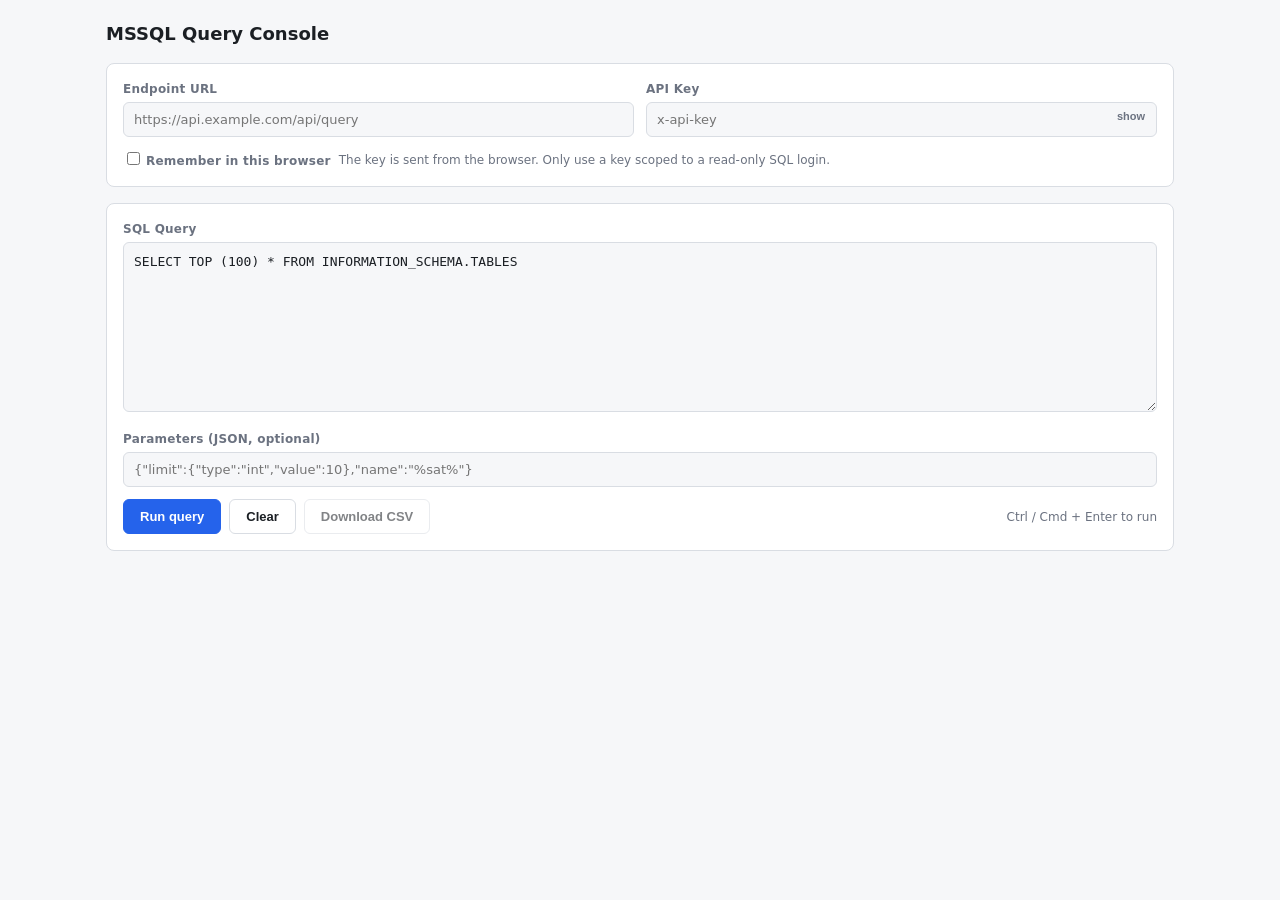
<file: mssql_query.html>
<!DOCTYPE html>
<html lang="en">
<head>
<meta charset="utf-8">
<meta name="viewport" content="width=device-width, initial-scale=1">
<title>MSSQL Query Console</title>
<style>
  :root{
    --bg:#f6f7f9; --panel:#fff; --border:#d9dde3; --text:#1b1f24; --muted:#6b7280;
    --accent:#2563eb; --accent-text:#fff; --err-bg:#fdecec; --err:#b42318;
    --ok:#067647; --row:#fafbfc; --mono:ui-monospace,SFMono-Regular,Menlo,Consolas,monospace;
  }
  @media (prefers-color-scheme: dark){
    :root:not([data-theme="light"]){
      --bg:#14171a; --panel:#1c2024; --border:#2e343b; --text:#e7eaee; --muted:#9aa3ad;
      --accent:#3b82f6; --err-bg:#3a1d1d; --err:#ff9a92; --ok:#4ade80; --row:#20252a;
    }
  }
  :root[data-theme="dark"]{
    --bg:#14171a; --panel:#1c2024; --border:#2e343b; --text:#e7eaee; --muted:#9aa3ad;
    --accent:#3b82f6; --err-bg:#3a1d1d; --err:#ff9a92; --ok:#4ade80; --row:#20252a;
  }
  *{box-sizing:border-box}
  body{margin:0;background:var(--bg);color:var(--text);font:14px/1.5 system-ui,-apple-system,Segoe UI,Roboto,sans-serif}
  .wrap{max-width:1100px;margin:0 auto;padding:20px 16px 48px}
  h1{font-size:18px;margin:0 0 16px;font-weight:600}
  .panel{background:var(--panel);border:1px solid var(--border);border-radius:8px;padding:16px;margin-bottom:16px}
  .grid{display:grid;grid-template-columns:1fr 1fr;gap:12px}
  @media (max-width:700px){.grid{grid-template-columns:1fr}}
  label{display:block;font-size:12px;color:var(--muted);margin-bottom:4px;font-weight:600;letter-spacing:.02em}
  input,textarea,select{width:100%;max-width:100%;padding:9px 10px;border:1px solid var(--border);border-radius:6px;
    background:var(--bg);color:var(--text);font-size:13px;font-family:inherit}
  input:focus,textarea:focus,select:focus{outline:2px solid var(--accent);outline-offset:-1px}
  textarea{font-family:var(--mono);min-height:170px;resize:vertical;line-height:1.5}
  .row{display:flex;gap:8px;align-items:center;flex-wrap:wrap;margin-top:12px}
  button{padding:9px 16px;border:1px solid var(--border);border-radius:6px;background:var(--panel);
    color:var(--text);font-size:13px;font-weight:600;cursor:pointer}
  button.primary{background:var(--accent);border-color:var(--accent);color:var(--accent-text)}
  button:disabled{opacity:.55;cursor:not-allowed}
  .spacer{flex:1}
  .hint{color:var(--muted);font-size:12px}
  .status{margin-bottom:12px;font-size:13px}
  .status.err{background:var(--err-bg);color:var(--err);border:1px solid var(--err);
    border-radius:6px;padding:10px 12px;white-space:pre-wrap;font-family:var(--mono);font-size:12px}
  .ok{color:var(--ok);font-weight:600}
  .tablebox{overflow-x:auto;border:1px solid var(--border);border-radius:6px}
  table{border-collapse:collapse;width:100%;font-size:13px;font-family:var(--mono)}
  th,td{border-bottom:1px solid var(--border);padding:7px 10px;text-align:left;white-space:nowrap;
    max-width:380px;overflow:hidden;text-overflow:ellipsis}
  th{background:var(--row);position:sticky;top:0;font-weight:600}
  tbody tr:nth-child(even){background:var(--row)}
  td.null{color:var(--muted);font-style:italic}
  .pwwrap{position:relative}
  .pwwrap button{position:absolute;right:4px;top:4px;padding:4px 8px;font-size:11px;border:0;background:transparent;color:var(--muted)}
</style>
</head>
<body>
<div class="wrap">
  <h1>MSSQL Query Console</h1>

  <div class="panel">
    <div class="grid">
      <div>
        <label for="endpoint">Endpoint URL</label>
        <input id="endpoint" type="url" placeholder="https://api.example.com/api/query" autocomplete="off" spellcheck="false">
      </div>
      <div>
        <label for="apikey">API Key</label>
        <div class="pwwrap">
          <input id="apikey" type="password" placeholder="x-api-key" autocomplete="off" spellcheck="false">
          <button type="button" id="toggleKey">show</button>
        </div>
      </div>
    </div>
    <div class="row">
      <label style="margin:0"><input type="checkbox" id="remember" style="width:auto;margin-right:6px">Remember in this browser</label>
      <span class="hint">The key is sent from the browser. Only use a key scoped to a read-only SQL login.</span>
    </div>
  </div>

  <div class="panel">
    <label for="sql">SQL Query</label>
    <textarea id="sql" spellcheck="false" placeholder="SELECT TOP (100) * FROM dbo.Users">SELECT TOP (100) * FROM INFORMATION_SCHEMA.TABLES</textarea>
    <label for="params" style="margin-top:12px">Parameters (JSON, optional)</label>
    <input id="params" spellcheck="false" autocomplete="off" placeholder='{"limit":{"type":"int","value":10},"name":"%sat%"}'>
    <div class="row">
      <button class="primary" id="run">Run query</button>
      <button id="clear">Clear</button>
      <button id="csv" disabled>Download CSV</button>
      <span class="spacer"></span>
      <span class="hint">Ctrl / Cmd + Enter to run</span>
    </div>
  </div>

  <div id="status" class="status"></div>
  <div id="result"></div>
</div>

<script>
(function () {
  "use strict";
  var $ = function (id) { return document.getElementById(id); };
  var endpoint = $("endpoint"), apikey = $("apikey"), sqlBox = $("sql"), paramsBox = $("params");
  var remember = $("remember"), statusEl = $("status"), resultEl = $("result"), csvBtn = $("csv");
  var lastRows = null, running = false;
  var STORE = "mssql-console";

  function load() {
    try {
      var raw = localStorage.getItem(STORE);
      if (!raw) return;
      var s = JSON.parse(raw);
      endpoint.value = s.endpoint || "";
      apikey.value = s.apikey || "";
      if (s.sql) sqlBox.value = s.sql;
      if (s.params) paramsBox.value = s.params;
      remember.checked = true;
    } catch (e) { /* storage unavailable */ }
  }
  function save() {
    try {
      if (!remember.checked) { localStorage.removeItem(STORE); return; }
      localStorage.setItem(STORE, JSON.stringify({
        endpoint: endpoint.value, apikey: apikey.value,
        sql: sqlBox.value, params: paramsBox.value
      }));
    } catch (e) { /* storage unavailable */ }
  }

  function setStatus(msg, isError) {
    statusEl.className = "status" + (isError ? " err" : "");
    statusEl.textContent = "";
    if (msg) statusEl.appendChild(document.createTextNode(msg));
  }

  function render(rows, meta) {
    resultEl.textContent = "";
    if (!rows || !rows.length) { resultEl.innerHTML = '<div class="hint">No rows returned.</div>'; return; }
    var cols = Object.keys(rows[0]);
    var box = document.createElement("div"); box.className = "tablebox";
    var table = document.createElement("table");
    var thead = document.createElement("thead"), tr = document.createElement("tr");
    cols.forEach(function (c) { var th = document.createElement("th"); th.textContent = c; tr.appendChild(th); });
    thead.appendChild(tr); table.appendChild(thead);
    var tbody = document.createElement("tbody");
    rows.forEach(function (r) {
      var row = document.createElement("tr");
      cols.forEach(function (c) {
        var td = document.createElement("td"), v = r[c];
        if (v === null || v === undefined) { td.className = "null"; td.textContent = "NULL"; }
        else if (typeof v === "object") td.textContent = JSON.stringify(v);
        else td.textContent = String(v);
        td.title = td.textContent;
        row.appendChild(td);
      });
      tbody.appendChild(row);
    });
    table.appendChild(tbody); box.appendChild(table); resultEl.appendChild(box);
    if (meta) { var d = document.createElement("div"); d.className = "hint"; d.style.marginTop = "8px"; d.textContent = meta; resultEl.appendChild(d); }
  }

  function toCsv(rows) {
    var cols = Object.keys(rows[0]);
    var esc = function (v) {
      if (v === null || v === undefined) return "";
      var s = typeof v === "object" ? JSON.stringify(v) : String(v);
      return /[",\n\r]/.test(s) ? '"' + s.replace(/"/g, '""') + '"' : s;
    };
    return [cols.join(",")].concat(rows.map(function (r) {
      return cols.map(function (c) { return esc(r[c]); }).join(",");
    })).join("\r\n");
  }

  async function run() {
    if (running) return;
    var url = endpoint.value.trim(), key = apikey.value.trim(), text = sqlBox.value.trim();
    if (!url) { setStatus("Endpoint URL is required.", true); return; }
    if (!text) { setStatus("SQL query is empty.", true); return; }

    var body = { query: text };
    var ptext = paramsBox.value.trim();
    if (ptext) {
      try { body.params = JSON.parse(ptext); }
      catch (e) { setStatus("Parameters must be valid JSON: " + e.message, true); return; }
    }

    running = true; $("run").disabled = true; csvBtn.disabled = true; lastRows = null;
    setStatus("Running...", false);
    resultEl.textContent = "";
    var t0 = performance.now();

    try {
      var res = await fetch(url, {
        method: "POST",
        headers: { "Content-Type": "application/json", "x-api-key": key },
        body: JSON.stringify(body)
      });
      var raw = await res.text();
      var data;
      try { data = JSON.parse(raw); } catch (e) { data = null; }

      if (!res.ok) {
        setStatus("HTTP " + res.status + " " + res.statusText + "\n" + ((data && data.error) || raw.slice(0, 2000)), true);
        return;
      }
      var rows = (data && (data.data || data.rows)) || [];
      lastRows = rows.length ? rows : null;
      csvBtn.disabled = !lastRows;

      var ms = Math.round(performance.now() - t0);
      var parts = [rows.length + " row(s)"];
      if (data && data.durationMs != null) parts.push("server " + data.durationMs + " ms");
      parts.push("total " + ms + " ms");
      if (data && data.rowsAffected && data.rowsAffected.length) parts.push("rowsAffected " + data.rowsAffected.join(", "));
      if (data && data.truncated) parts.push("result truncated by server limit");
      setStatus("");
      statusEl.innerHTML = '<span class="ok">Success</span> <span class="hint">' + parts.join(" \u00B7 ") + "</span>";
      render(rows, null);
      save();
    } catch (e) {
      setStatus("Request failed: " + e.message +
        "\nCheck the endpoint URL, that the server is reachable over HTTPS, and that CORS allows this origin.", true);
    } finally {
      running = false; $("run").disabled = false;
    }
  }

  $("run").addEventListener("click", run);
  $("clear").addEventListener("click", function () {
    sqlBox.value = ""; resultEl.textContent = ""; setStatus(""); csvBtn.disabled = true; lastRows = null; sqlBox.focus();
  });
  $("toggleKey").addEventListener("click", function () {
    var show = apikey.type === "password";
    apikey.type = show ? "text" : "password";
    this.textContent = show ? "hide" : "show";
  });
  csvBtn.addEventListener("click", function () {
    if (!lastRows) return;
    var blob = new Blob(["\uFEFF" + toCsv(lastRows)], { type: "text/csv;charset=utf-8" });
    var a = document.createElement("a");
    a.href = URL.createObjectURL(blob);
    a.download = "query-result-" + Date.now() + ".csv";
    document.body.appendChild(a); a.click();
    setTimeout(function () { URL.revokeObjectURL(a.href); a.remove(); }, 0);
  });
  document.addEventListener("keydown", function (e) {
    if ((e.ctrlKey || e.metaKey) && e.key === "Enter") { e.preventDefault(); run(); }
  });
  [endpoint, apikey, sqlBox, paramsBox, remember].forEach(function (el) {
    el.addEventListener("change", save);
  });

  load();
})();
</script>
</body>
</html>
</file>
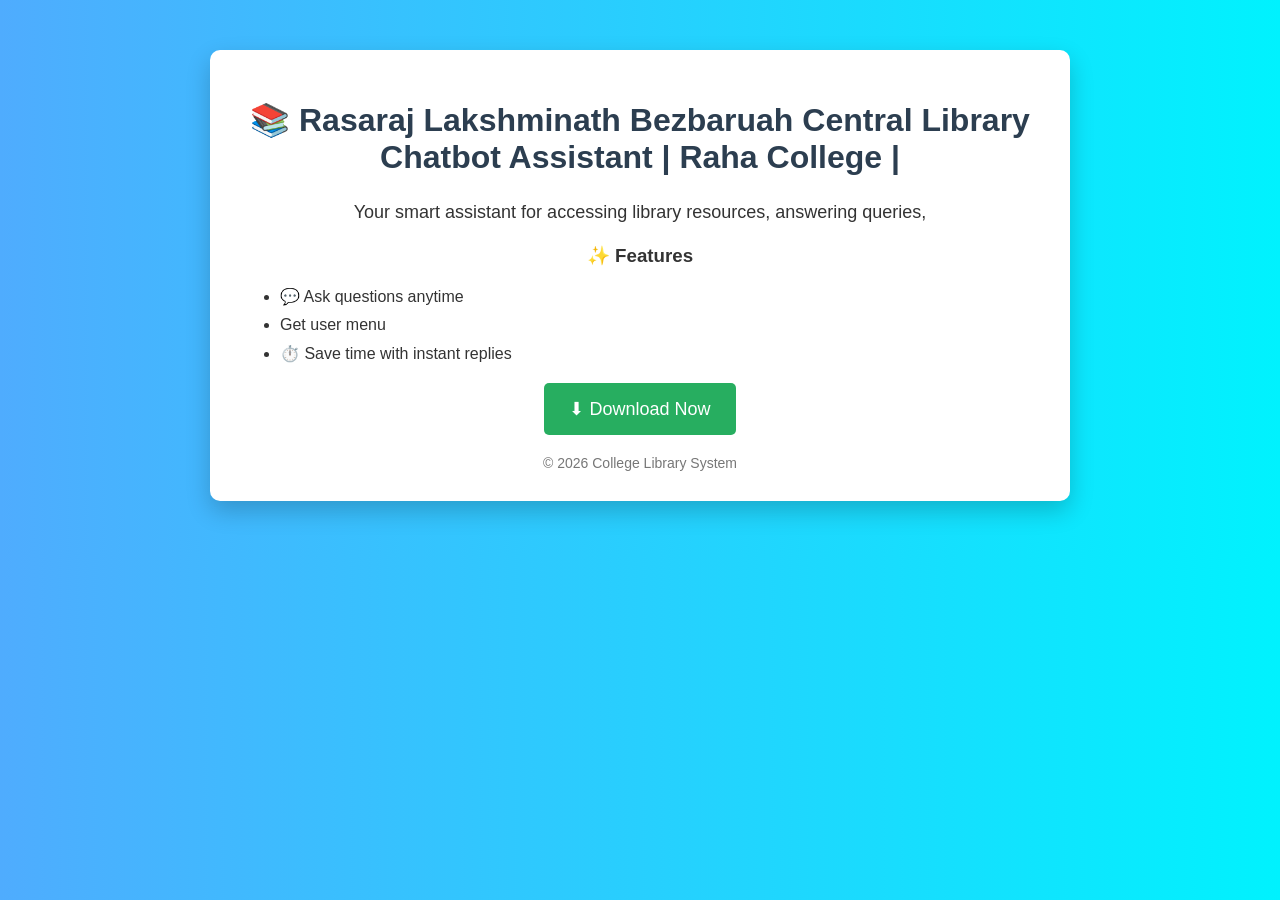
<file: rahacollege.html>
<!DOCTYPE html>
<html lang="en">
<head>
<meta charset="UTF-8">
<meta name="viewport" content="width=device-width, initial-scale=1.0">
<title>Library Mitali Assistant</title>

<style>
    body {
        margin: 0;
        font-family: Arial, sans-serif;
        background: linear-gradient(to right, #4facfe, #00f2fe);
        color: #333;
        text-align: center;
    }

    .container {
        max-width: 800px;
        margin: 50px auto;
        background: white;
        padding: 30px;
        border-radius: 10px;
        box-shadow: 0 10px 25px rgba(0,0,0,0.2);
    }

    h1 {
        color: #2c3e50;
    }

    p {
        font-size: 18px;
        line-height: 1.6;
    }

    .features {
        text-align: left;
        margin: 20px 0;
    }

    .features li {
        margin: 10px 0;
    }

    .download-btn {
        background: #27ae60;
        color: white;
        padding: 15px 25px;
        font-size: 18px;
        border: none;
        border-radius: 5px;
        cursor: pointer;
        transition: 0.3s;
    }

    .download-btn:hover {
        background: #219150;
    }

    .status {
        margin-top: 15px;
        font-weight: bold;
        color: #2980b9;
    }

    footer {
        margin-top: 20px;
        font-size: 14px;
        color: #777;
    }
</style>
</head>

<body>

<div class="container">
    <h1>📚 Rasaraj Lakshminath Bezbaruah Central Library Chatbot Assistant | Raha College |</h1>
    <p>
        Your smart assistant for accessing library resources, answering queries,
        <!-- <span>and helping students find books instantly.</span> -->
    </p>

    <h3>✨ Features</h3>
    <ul class="features">
        <!-- <li>🔍 Search books quickly</li> -->
        <li>💬 Ask questions anytime</li>
        <!-- <li>📖 Get recommendations</li> -->
        <li>Get user menu</li>
        <li>⏱️ Save time with instant replies</li>
    </ul>

    <button class="download-btn" onclick="startDownload()">
        ⬇ Download Now
    </button>

    <div class="status" id="status"></div>

    <footer>
        © 2026 College Library System
    </footer>
</div>

<script>
function startDownload() {
    const status = document.getElementById("status");

    status.innerHTML = "Preparing download...";

    setTimeout(() => {
        status.innerHTML = "Downloading...";
    }, 1000);

    setTimeout(() => {
        status.innerHTML = "Download complete! ✅";
        
        // Simulated file download
        const link = document.createElement("a");
        link.href = "https://github.com/saysatyajit123/public/releases/download/v1.0/Mitali_v1.0.apk"; // Replace with actual file link
        // link.download = "LibraryChatbotAssistant.zip";
        link.click();
    }, 2500);
}
</script>

</body>
</html>
</file>
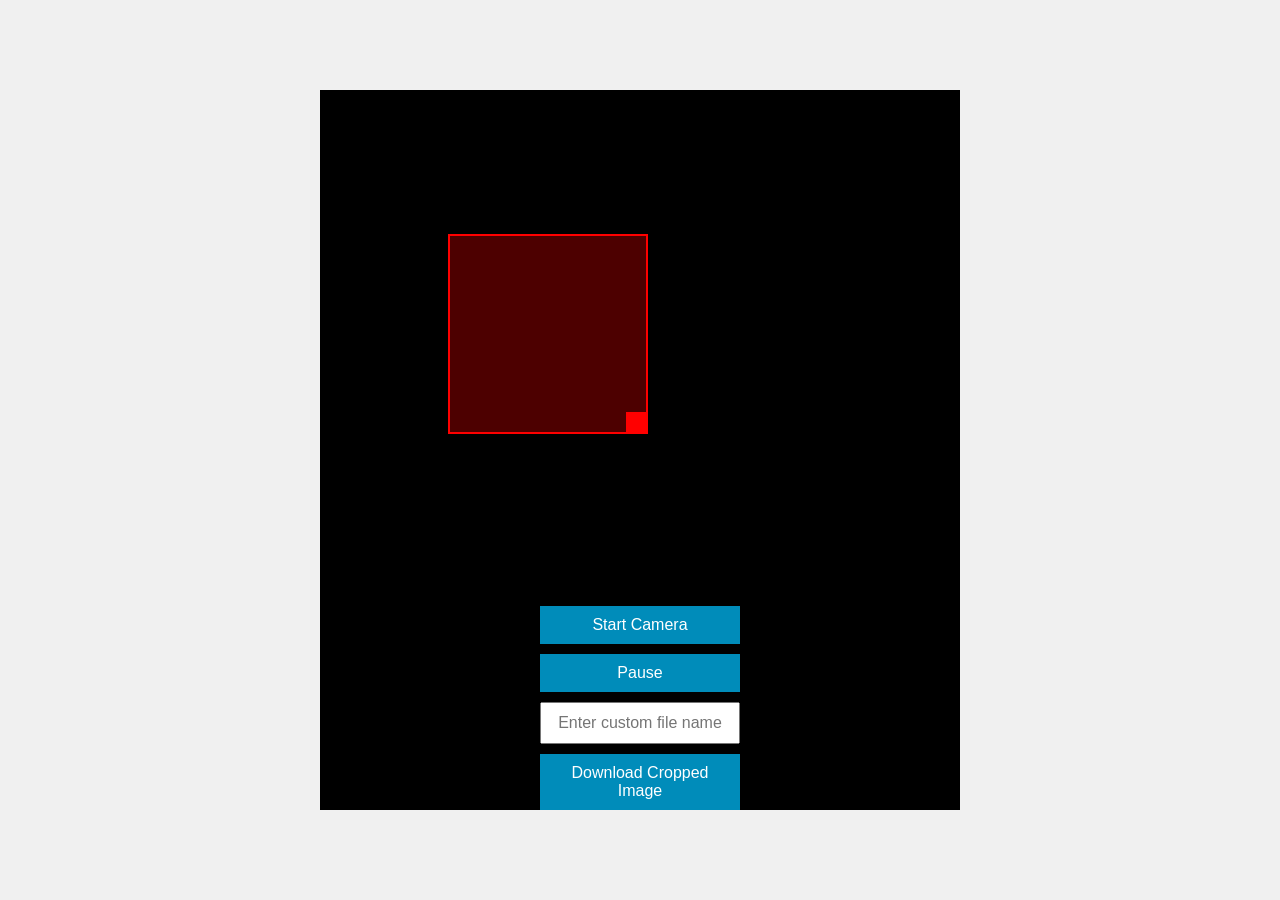
<file: webcam/live_cut.html>
<!DOCTYPE html>
<html lang="en">
<head>
  <meta charset="UTF-8">
  <meta name="viewport" content="width=device-width, initial-scale=1.0">
  <title>Camera Crop and Download</title>
  <link rel="stylesheet" href="live_cut/styles.css">
</head>
<body>

  <div class="container">
    <video id="video" autoplay playsinline></video>
    <div class="crop-area" id="crop-area">
      <div class="resize-handle" id="resize-handle"></div>
    </div>

    <!-- Camera Start Button -->
    <button id="startButton">Start Camera</button>

    <!-- Pause/Resume Button -->
    <button id="pauseButton">Pause</button>

    <!-- Custom File Name Input -->
    <input type="text" id="customFileName" placeholder="Enter custom file name">

    <!-- Download Button -->
    <button id="downloadButton" onclick="clearInput()">Download Cropped Image</button>
  </div>

  <script src="live_cut/script.js"></script>
</body>
</html>
</file>
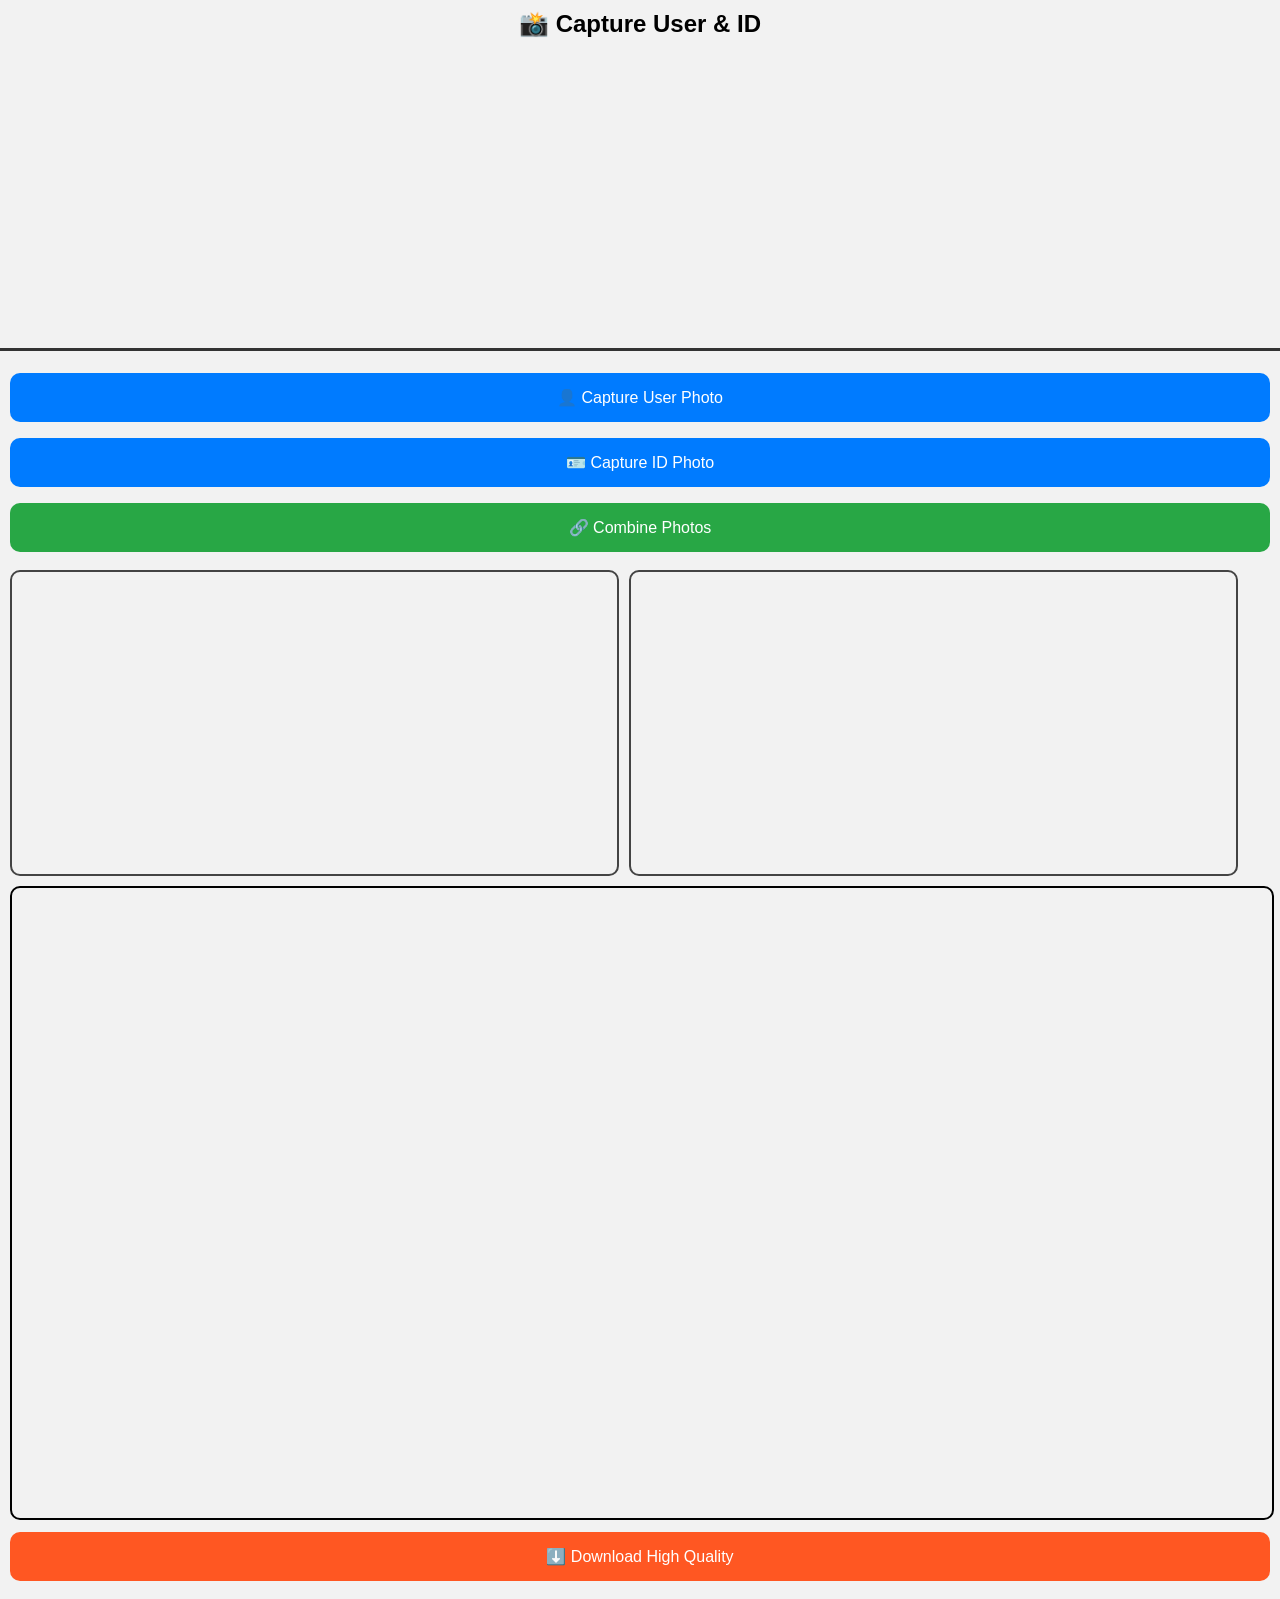
<file: webcam/mview.html>
<!DOCTYPE html>
<html lang="en">
<head>
<meta charset="UTF-8">
<meta name="viewport" content="width=device-width, initial-scale=1.0">
<title>High Quality Photo Capture</title>

<style>
body {
    margin: 0;
    font-family: Arial, sans-serif;
    background: #f2f2f2;
    text-align: center;
}

h2 {
    margin: 10px 0;
}

video {
    width: 100%;
    max-height: 300px;
    object-fit: cover;
    border-bottom: 3px solid #333;
}

.container {
    padding: 10px;
}

.canvas-box {
    display: flex;
    gap: 10px;
    margin-top: 10px;
}

canvas {
    width: 48%;
    border-radius: 10px;
    border: 2px solid #444;
}

button {
    width: 100%;
    padding: 15px;
    margin: 8px 0;
    font-size: 16px;
    border: none;
    border-radius: 10px;
    background: #007bff;
    color: white;
}

button:active {
    background: #0056b3;
}

#combineBtn { background: #28a745; }
#downloadBtn { background: #ff5722; }

#finalCanvas {
    width: 100%;
    margin-top: 10px;
    border: 2px solid #000;
    border-radius: 10px;
}
</style>
</head>

<body>

<h2>📸 Capture User & ID</h2>

<video id="video" autoplay playsinline></video>

<div class="container">

    <button onclick="captureUser()">👤 Capture User Photo</button>
    <button onclick="captureID()">🪪 Capture ID Photo</button>
    <button id="combineBtn" onclick="combineImages()">🔗 Combine Photos</button>

    <div class="canvas-box">
        <canvas id="userCanvas"></canvas>
        <canvas id="idCanvas"></canvas>
    </div>

    <canvas id="finalCanvas"></canvas>

    <button id="downloadBtn" onclick="downloadImage()">⬇️ Download High Quality</button>

</div>

<script>
let video = document.getElementById("video");

// Start HD rear camera
navigator.mediaDevices.getUserMedia({
    video: {
        facingMode: "environment",
        width: { ideal: 1920 },
        height: { ideal: 1080 }
    }
})
.then(stream => {
    video.srcObject = stream;
})
.catch(err => {
    alert("Camera access error!");
});

// Capture User Photo (FULL RESOLUTION)
function captureUser() {
    let canvas = document.getElementById("userCanvas");
    let ctx = canvas.getContext("2d");

    canvas.width = video.videoWidth;
    canvas.height = video.videoHeight;

    ctx.drawImage(video, 0, 0);
}

// Capture ID Photo (FULL RESOLUTION)
function captureID() {
    let canvas = document.getElementById("idCanvas");
    let ctx = canvas.getContext("2d");

    canvas.width = video.videoWidth;
    canvas.height = video.videoHeight;

    ctx.drawImage(video, 0, 0);
}

// Combine both images WITHOUT QUALITY LOSS
function combineImages() {
    let userCanvas = document.getElementById("userCanvas");
    let idCanvas = document.getElementById("idCanvas");
    let finalCanvas = document.getElementById("finalCanvas");
    let ctx = finalCanvas.getContext("2d");

    let width = userCanvas.width + idCanvas.width;
    let height = Math.max(userCanvas.height, idCanvas.height);

    finalCanvas.width = width;
    finalCanvas.height = height;

    ctx.clearRect(0, 0, width, height);

    ctx.drawImage(userCanvas, 0, 0);
    ctx.drawImage(idCanvas, userCanvas.width, 0);
}

// Download BEST QUALITY image
function downloadImage() {
    let finalCanvas = document.getElementById("finalCanvas");

    let link = document.createElement("a");
    link.download = "combined_hd.png";

    link.href = finalCanvas.toDataURL("image/png", 1.0);
    link.click();
}
</script>

</body>
</html>
</file>
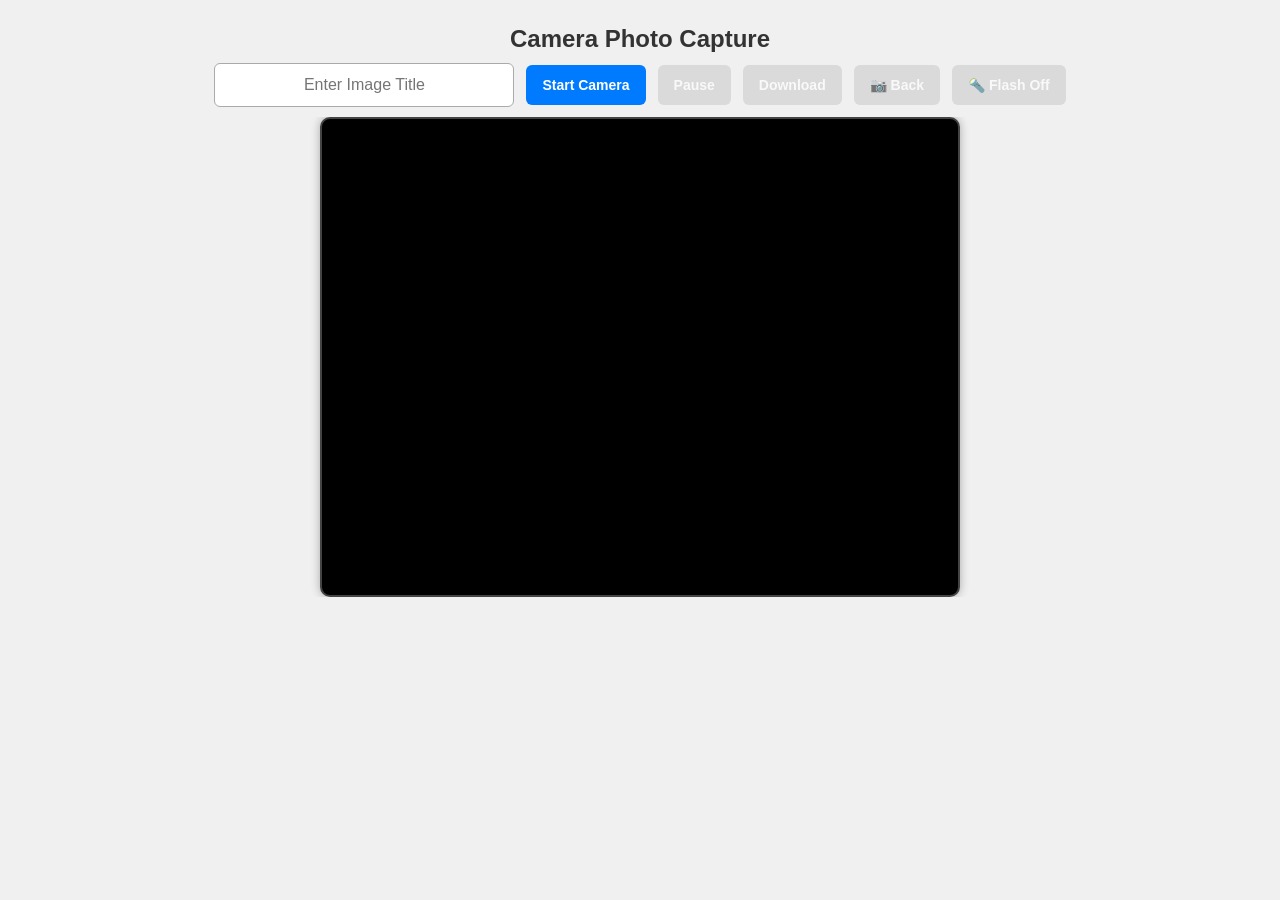
<file: webcam/mview2.html>
<!DOCTYPE html>
<html lang="en">
<head>
  <meta charset="UTF-8">
  <meta name="viewport" content="width=device-width, initial-scale=1.0, viewport-fit=cover, user-scalable=no, maximum-scale=1.0">
  <meta name="theme-color" content="#007bff">
  <!-- iOS Web App Support -->
  <meta name="apple-mobile-web-app-capable" content="yes">
  <meta name="apple-mobile-web-app-status-bar-style" content="black-translucent">
  <meta name="apple-mobile-web-app-title" content="Camera">
  <!-- Android Web App Support -->
  <meta name="mobile-web-app-capable" content="yes">
  <meta name="apple-mobile-web-app-capable" content="yes">
  <meta name="msapplication-TileColor" content="#007bff">
  <meta name="description" content="Mobile camera app for capturing and downloading photos">
  <!-- Disable zoom on input focus -->
  <meta name="format-detection" content="telephone=no">
  <meta name="format-detection" content="email=no">
  <title>Camera Capture</title>
  <link rel="stylesheet" href="mview2/style.css">
  <script defer src="mview2/script.js"></script>
</head>
<body>
  <h2>Camera Photo Capture</h2>

  <div class="controls">
    <input type="text" id="imgTitle" placeholder="Enter Image Title" inputmode="text">
    <button id="startBtn" class="btn">Start Camera</button>
    <button id="toggleBtn" class="btn btn--disabled" disabled>Pause</button>
    <button id="downloadBtn" class="btn btn--disabled" disabled>Download</button>
    <button id="cameraBtn" class="btn btn--disabled" disabled title="Back Camera">📷 Back</button>
    <button id="flashBtn" class="btn btn--disabled" disabled title="Toggle Flash">🔦 Flash Off</button>
  </div>

  <div class="video-wrap">
    <video id="video" autoplay muted playsinline></video>
    <canvas id="outputCanvas"></canvas>
  </div>
</body>
</html>
</file>
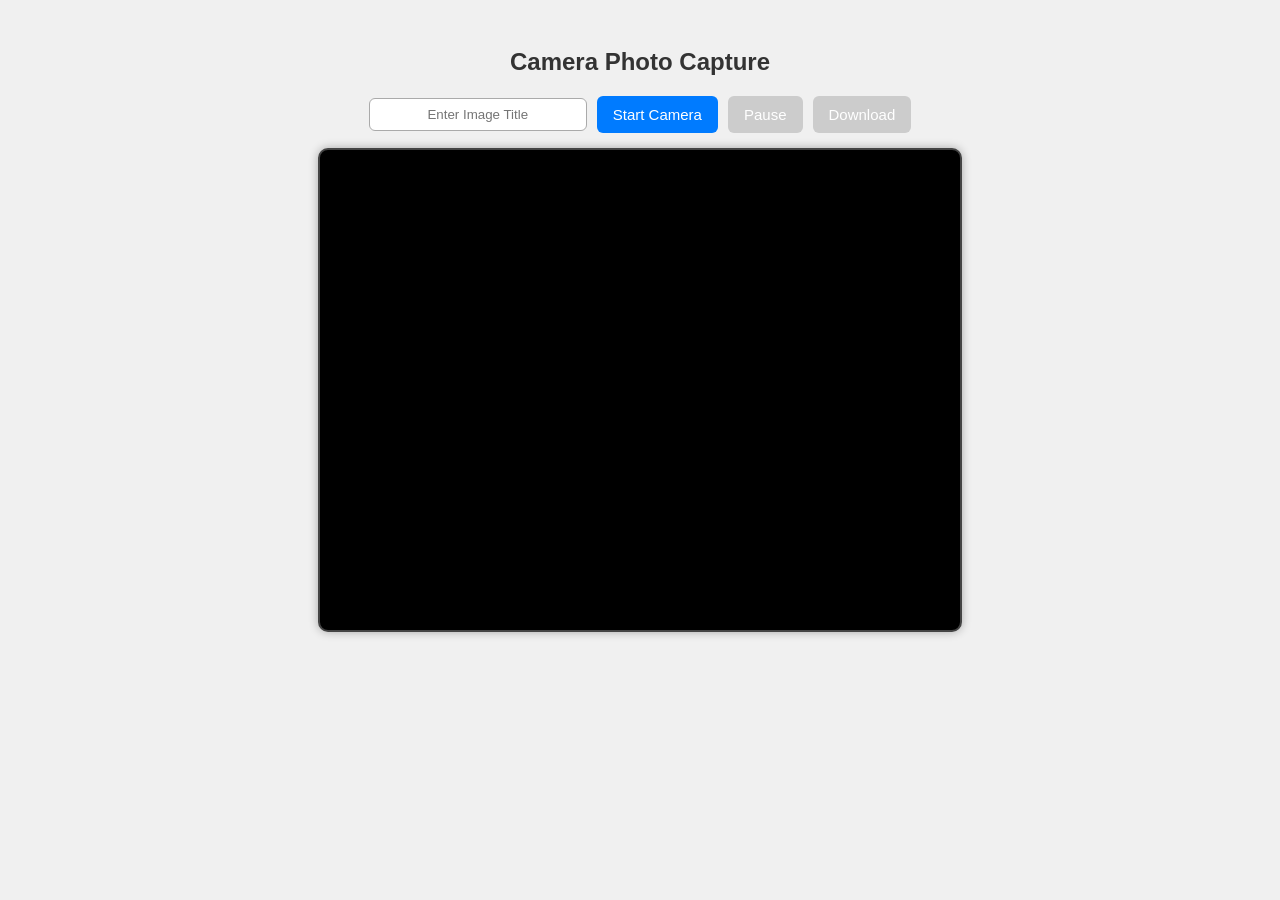
<file: webcam/simple_webcam.html>
<!DOCTYPE html>
<html lang="en">
<head>
  <meta charset="UTF-8">
  <meta name="viewport" content="width=device-width, initial-scale=1.0">
  <title>Camera Capture</title>
  <link rel="stylesheet" href="simple_webcam/style.css">
  <script defer src="simple_webcam/script.js"></script>
</head>
<body>
  <h2>Camera Photo Capture</h2>

  <div class="controls">
    <input type="text" id="imgTitle" placeholder="Enter Image Title">
    <button id="startBtn" class="btn">Start Camera</button>
    <button id="toggleBtn" class="btn btn--disabled" disabled>Pause</button>
    <button id="downloadBtn" class="btn btn--disabled" disabled>Download</button>
  </div>

  <div class="video-wrap">
    <video id="video" autoplay muted playsinline></video>
    <canvas id="outputCanvas"></canvas>
  </div>
</body>
</html>
</file>
<file: storytelling/styles.css>
body {
  margin: 0;
  padding: 0;
  font-family: Arial, sans-serif;
  background: #f3f3f3;

  display: flex;
  justify-content: center;
  align-items: center;

  height: 100vh;
}

.player {
  width: 90%;
  max-width: 400px;

  background: white;
  padding: 20px;
  border-radius: 12px;

  box-shadow: 0 4px 10px rgba(0,0,0,0.1);

  text-align: center;
}

h2 {
  margin-bottom: 20px;
}

audio {
  width: 100%;
}

.download-btn {
  display: inline-block;

  margin-top: 20px;
  padding: 12px 20px;

  background: #007bff;
  color: white;

  text-decoration: none;
  border-radius: 8px;
}

.download-btn:hover {
  opacity: 0.9;
}
</file>
<file: personal_finance/css/finance_android.css>
:root {
    --font-family-sans: 'Inter', sans-serif;
    --color-primary: #3B82F6;
    --color-primary-hover: #2563EB;
    --color-secondary: #10B981;
    --color-secondary-hover: #059669;
    --color-danger: #EF4444;
    --color-danger-hover: #DC2626;
    --color-text-primary: #1F2937;
    --color-text-secondary: #4B5563;
    --color-text-light: #6B7280;
    --color-bg-light: #F9FAFB;
    --color-bg-default: #F3F4F6;
    --color-bg-card: #FFFFFF;
    --color-border: #D1D5DB;
    --color-border-input: #9CA3AF;
    --border-radius-sm: 0.25rem;
    --border-radius-md: 0.5rem;
    --border-radius-lg: 0.75rem;
    --shadow-sm: 0 1px 2px 0 rgba(0, 0, 0, 0.05);
    --shadow-md: 0 4px 6px -1px rgba(0, 0, 0, 0.1), 0 2px 4px -1px rgba(0, 0, 0, 0.06);
}

*,
*::before,
*::after {
    box-sizing: border-box;
    margin: 0;
    padding: 0;
}

body {
    font-family: var(--font-family-sans);
    line-height: 1.6;
    background-color: var(--color-bg-default);
    color: var(--color-text-primary);
    font-size: 16px;
}

.container {
    max-width: 1200px;
    margin: 1rem auto;
    padding: 0.75rem;
}

h1 {
    font-size: 1.8rem;
    font-weight: 700;
    text-align: center;
    margin-bottom: 1.5rem;
    color: var(--color-primary);
}

h2 {
    font-size: 1.3rem;
    font-weight: 600;
    margin-top: 2rem;
    margin-bottom: 1rem;
    padding-bottom: 0.5rem;
    border-bottom: 1px solid var(--color-border);
}

h3 {
    font-size: 1.1rem;
    font-weight: 600;
    margin-top: 1.25rem;
    margin-bottom: 0.75rem;
    color: var(--color-text-secondary);
}

.form-section-title {
    text-align: left;
}

.ui-section {
    background-color: var(--color-bg-card);
    padding: 1rem;
    border-radius: var(--border-radius-lg);
    box-shadow: var(--shadow-md);
    margin-bottom: 1.5rem;
}

label {
    display: block;
    margin-bottom: 0.4rem;
    font-weight: 500;
    color: var(--color-text-secondary);
    font-size: 0.875rem;
}

input[type="text"],
input[type="number"],
select {
    width: 100%;
    padding: 0.7rem 0.9rem;
    border: 1px solid var(--color-border-input);
    border-radius: var(--border-radius-md);
    font-size: 0.95rem;
    background-color: var(--color-bg-light);
    transition: border-color 0.2s ease, box-shadow 0.2s ease;
}

input[type="text"]:focus,
input[type="number"]:focus,
select:focus {
    outline: none;
    border-color: var(--color-primary);
    box-shadow: 0 0 0 2px rgba(59, 130, 246, 0.25);
}

.form-group {
    margin-bottom: 0.85rem;
}

.form-group-full-width {
    grid-column: 1 / -1;
}

.btn {
    display: inline-block;
    padding: 0.65rem 1.3rem;
    border: none;
    border-radius: var(--border-radius-md);
    font-size: 0.95rem;
    font-weight: 600;
    cursor: pointer;
    text-align: center;
    transition: background-color 0.2s ease, transform 0.1s ease;
}

.btn:active {
    transform: translateY(1px);
}

.btn-primary {
    background-color: var(--color-primary);
    color: white;
}

.btn-primary:hover {
    background-color: var(--color-primary-hover);
}

.btn-secondary {
    background-color: var(--color-secondary);
    color: white;
}

.btn-secondary:hover {
    background-color: var(--color-secondary-hover);
}

.btn-danger {
    background-color: var(--color-danger);
    color: white;
}

.btn-danger:hover {
    background-color: var(--color-danger-hover);
}

.btn-block {
    display: block;
    width: 100%;
}

.btn-sm {
    padding: 0.5rem 1rem;
    font-size: 0.8rem;
}

.data-management {
    display: flex;
    flex-direction: column;
    gap: 0.75rem;
}

.data-management input[type="file"] {
    width: 100%;
}

.data-management button {
    width: 100%;
    margin-left: 0;
}

.bank-account-slider-wrapper {
    position: relative;
}

.bank-account-slider-container {
    overflow-x: auto;
    white-space: nowrap;
    padding: 0.75rem 0.25rem;
    scrollbar-width: thin;
    scrollbar-color: var(--color-primary) var(--color-bg-light);
}

.bank-account-slider-container::-webkit-scrollbar {
    height: 6px;
}

.bank-account-slider-container::-webkit-scrollbar-track {
    background: var(--color-bg-light);
    border-radius: 3px;
}

.bank-account-slider-container::-webkit-scrollbar-thumb {
    background: var(--color-primary);
    border-radius: 3px;
}

.bank-card {
    display: inline-block;
    width: 240px;
    background-color: var(--color-bg-light);
    border: 1px solid var(--color-border);
    border-radius: var(--border-radius-md);
    padding: 1rem;
    margin-right: 0.75rem;
    box-shadow: var(--shadow-sm);
    vertical-align: top;
    white-space: normal;
}

.bank-card:last-child {
    margin-right: 0;
}

.bank-card-header {
    font-size: 1rem;
    font-weight: 600;
    color: var(--color-primary);
    margin-bottom: 0.5rem;
    word-break: break-word;
}

.bank-card-detail {
    font-size: 0.8rem;
    color: var(--color-text-light);
    margin-bottom: 0.25rem;
    word-break: break-word;
}

.bank-card-detail strong {
    color: var(--color-text-secondary);
    font-weight: 500;
}

.bank-card-actions {
    margin-top: 0.75rem;
    text-align: right;
}

.no-bank-accounts-placeholder,
.no-data-placeholder {
    text-align: center;
    color: var(--color-text-light);
    padding: 1.5rem 1rem;
    display: none;
}

.slider-nav-btn {
    position: absolute;
    top: 50%;
    transform: translateY(-50%);
    background-color: rgba(255, 255, 255, 0.9);
    border: 1px solid var(--color-border);
    color: var(--color-primary);
    width: 36px;
    height: 36px;
    border-radius: 50%;
    font-size: 1.2rem;
    z-index: 10;
    box-shadow: var(--shadow-md);
    display: flex;
    align-items: center;
    justify-content: center;
}

#sliderPrevBtn {
    left: -5px;
}

#sliderNextBtn {
    right: -5px;
}

.summary-grid {
    display: grid;
    gap: 1rem;
}

.overall-summary,
.bank-balances-summary {
    border: 1px solid var(--color-border);
    border-radius: var(--border-radius-md);
    padding: 1rem;
}

.summary p,
.summary li {
    font-size: 0.9rem;
    color: var(--color-text-secondary);
    margin-bottom: 0.4rem;
}

.summary span,
.summary strong {
    font-weight: 600;
    color: var(--color-text-primary);
}

#bankBalancesList {
    list-style: none;
}

.summary hr {
    margin: 0.75rem 0;
    border-color: var(--color-border);
    border-style: solid;
    border-width: 1px 0 0 0;
}

#transactionTableDesktop {
    display: none;
}

.transaction-list-mobile {
    display: block;
}

.transaction-card-mobile {
    background-color: var(--color-bg-light);
    border: 1px solid var(--color-border);
    border-radius: var(--border-radius-md);
    padding: 0.9rem;
    margin-bottom: 0.75rem;
    box-shadow: var(--shadow-sm);
}

.transaction-card-mobile .trans-row {
    display: flex;
    justify-content: space-between;
    align-items: center;
    margin-bottom: 0.4rem;
    font-size: 0.875rem;
}

.transaction-card-mobile .trans-row:last-child {
    margin-bottom: 0;
}

.transaction-card-mobile .trans-label {
    color: var(--color-text-light);
    font-weight: 500;
}

.transaction-card-mobile .trans-value {
    color: var(--color-text-primary);
    font-weight: 500;
    text-align: right;
}

.transaction-card-mobile .trans-value.credit {
    color: var(--color-secondary);
}

.transaction-card-mobile .trans-value.debit {
    color: var(--color-danger);
}

.transaction-card-mobile .trans-note {
    font-size: 0.8rem;
    color: var(--color-text-light);
    margin-top: 0.3rem;
    padding-top: 0.3rem;
    border-top: 1px dashed var(--color-border);
    word-break: break-word;
}

.transaction-card-mobile .trans-actions {
    text-align: right;
    margin-top: 0.5rem;
}

.table-responsive-wrapper {
    overflow-x: auto;
}
</file>
<file: personal_finance/css/finance_laptop.css>
.container {
     margin: 2rem auto;
     padding: 1.5rem;
 }

 h1 {
     font-size: 2.25rem;
 }

 h2 {
     font-size: 1.5rem;
     margin-bottom: 1.5rem;
     padding-bottom: 0.75rem;
 }

 h3 {
     font-size: 1.25rem;
     margin-bottom: 1rem;
 }

 .ui-section {
     padding: 1.5rem;
 }

 .data-management {
     flex-direction: row;
     align-items: center;
 }

 .data-management input[type="file"] {
     width: auto;
     flex-grow: 1;
     max-width: 300px;
 }

 .data-management button {
     width: auto;
 }

 input[type="text"],
 input[type="number"],
 select {
     padding: 0.75rem 1rem;
     font-size: 1rem;
 }

 .btn {
     padding: 0.75rem 1.5rem;
     font-size: 1rem;
 }

 .btn-sm {
     padding: 0.5rem 1rem;
     font-size: 0.875rem;
 }

 .form-grid {
     display: grid;
     grid-template-columns: repeat(auto-fit, minmax(250px, 1fr));
     gap: 1rem 1.5rem;
 }

 /* Make .btn-block span full width in any .form-grid container */
 .form-grid .btn-block {
     grid-column: 1 / -1;
     margin-top: 1rem;
 }

 /* Ensure form groups in specific forms don't have bottom margin if not needed (e.g., when button has margin-top) */
 .add-bank-account-form .form-group,
 .transaction-form .form-group,
 .account-transfer-section .form-grid .form-group {
     margin-bottom: 0;
 }


 .form-group-full-width {
     grid-column: 1 / -1;
 }

 .bank-card {
     width: 280px;
     padding: 1.5rem;
     margin-right: 1rem;
 }

 .bank-card-header {
     font-size: 1.125rem;
     margin-bottom: 0.75rem;
 }

 .bank-card-detail {
     font-size: 0.875rem;
     margin-bottom: 0.35rem;
 }

 .bank-card-actions {
     margin-top: 1rem;
 }

 #sliderPrevBtn {
     left: -15px;
 }

 #sliderNextBtn {
     right: -15px;
 }

 .summary-grid {
     grid-template-columns: 1fr 1fr;
     gap: 1.5rem;
 }

 .overall-summary,
 .bank-balances-summary {
     padding: 1.5rem;
 }

 .summary p,
 .summary li {
     font-size: 1rem;
     margin-bottom: 0.5rem;
 }

 #transactionListMobile {
     display: none;
 }

 #transactionTableDesktop {
     display: table;
 }

 .transaction-log table {
     width: 100%;
     border-collapse: collapse;
     margin-top: 1rem;
     font-size: 0.9375rem;
 }

 .transaction-log th,
 .transaction-log td {
     border: 1px solid var(--color-border);
     padding: 0.75rem 1rem;
     text-align: left;
     vertical-align: middle;
 }

 .transaction-log th {
     background-color: var(--color-bg-light);
     font-weight: 600;
     color: var(--color-text-secondary);
 }

 .transaction-log tbody tr:nth-child(even) {
     background-color: var(--color-bg-light);
 }

 .transaction-log .delete-btn {
     padding: 0.4rem 0.8rem;
     font-size: 0.8rem;
 }
</file>
<file: webcam/live_cut/styles.css>
* {
    margin: 0;
    padding: 0;
    box-sizing: border-box;
  }
  
  html, body {
    height: 100%;
    display: flex;
    justify-content: center;
    align-items: center;
    background-color: #f0f0f0;
    /* background-color: #6f8aa3; */
  }
  
  .container {
    position: relative;
    width: 80%;
    max-width: 800px;
    height: 80%;
    background-color: #000;
    display: flex;
    flex-direction: column;
    justify-content: center;
    align-items: center;
  }
  
  video {
    width: 100%;
    height: 100%;
    object-fit: cover;
  }
  
  .crop-area {
    position: absolute;
    border: 2px solid red;
    cursor: pointer;
    width: 200px;
    height: 200px;
    top: 20%;
    left: 20%;
    background-color: rgba(255, 0, 0, 0.3);
  }
  
  .resize-handle {
    position: absolute;
    bottom: 0;
    right: 0;
    width: 20px;
    height: 20px;
    background-color: red;
    cursor: se-resize; /* Bottom-right corner resize cursor */
  }
  
  button {
    margin-top: 10px;
    padding: 10px;
    background-color: #008CBA;
    color: white;
    border: none;
    cursor: pointer;
    width: 200px;
    font-size: 16px;
  }
  
  button:focus {
    outline: none;
  }
  
  input {
    margin-top: 10px;
    padding: 10px;
    width: 200px;
    font-size: 16px;
    text-align: center;
  }
</file>
<file: webcam/mview2/style.css>
* {
  box-sizing: border-box;
  -webkit-tap-highlight-color: transparent;
}

html, body {
  width: 100%;
  height: 100%;
  margin: 0;
  padding: 0;
  -webkit-user-select: none;
  user-select: none;
}

body {
  font-family: -apple-system, BlinkMacSystemFont, 'Segoe UI', Arial, sans-serif;
  text-align: center;
  background: #f0f0f0;
  padding: 10px;
  padding-top: max(10px, env(safe-area-inset-top));
  padding-bottom: max(10px, env(safe-area-inset-bottom));
  overflow-x: hidden;
  position: relative;
}

h2 {
  color: #333;
  margin: 10px 0 15px 0;
  font-size: clamp(1.2rem, 5vw, 1.8rem);
  word-break: break-word;
}

.controls {
  display: flex;
  justify-content: center;
  align-items: center;
  flex-wrap: wrap;
  gap: 8px;
  margin-bottom: 15px;
  padding: 0 10px;
  max-width: 100%;
}

input[type="text"] {
  padding: 12px;
  border-radius: 6px;
  border: 1px solid #aaa;
  width: 100%;
  max-width: 280px;
  text-align: center;
  font-size: 16px;
  -webkit-appearance: none;
  appearance: none;
}

input[type="text"]:focus {
  outline: none;
  border-color: #007bff;
  box-shadow: 0 0 0 3px rgba(0, 123, 255, 0.1);
}

.btn {
  background: #007bff;
  color: white;
  border: none;
  padding: 12px 20px;
  border-radius: 6px;
  cursor: pointer;
  font-size: clamp(14px, 4vw, 16px);
  transition: background 0.2s, transform 0.1s;
  min-height: 44px;
  min-width: 44px;
  font-weight: 600;
  white-space: nowrap;
  -webkit-appearance: none;
  appearance: none;
  touch-action: manipulation;
  display: flex;
  align-items: center;
  justify-content: center;
}

.btn:active {
  transform: scale(0.98);
  background: #0056b3;
}

.btn:hover {
  background: #0056b3;
}

.btn--disabled {
  background: #ccc;
  cursor: not-allowed;
  opacity: 0.6;
}

.video-wrap {
  position: relative;
  display: flex;
  justify-content: center;
  align-items: center;
  margin: 0 auto;
  width: 100%;
  max-width: 100vw;
  padding: 0 5px;
  overflow: hidden;
}

video, canvas {
  width: 100%;
  max-width: 640px;
  height: auto;
  aspect-ratio: 4 / 3;
  border-radius: 10px;
  border: 2px solid #444;
  box-shadow: 0 0 10px rgba(0, 0, 0, 0.3);
  background: black;
  display: block;
  object-fit: cover;
}

#outputCanvas {
  position: absolute;
  top: 0;
  left: 0;
  display: none;
}

/* Landscape orientation support */
@media (orientation: landscape) {
  body {
    padding-top: 5px;
  }
  
  h2 {
    margin: 5px 0 10px 0;
    font-size: clamp(1rem, 4vw, 1.5rem);
  }
  
  .controls {
    margin-bottom: 10px;
    gap: 6px;
  }
  
  .btn {
    padding: 10px 16px;
    min-height: 40px;
    font-size: clamp(12px, 3vw, 14px);
  }
}

/* Small devices */
@media (max-width: 480px) {
  .controls {
    flex-direction: column;
    width: 100%;
    gap: 8px;
  }
  
  input[type="text"],
  .btn {
    width: 100%;
  }
  
  .btn {
    flex: 1 1 100%;
  }
}

/* Large devices */
@media (min-width: 768px) {
  body {
    padding-top: 20px;
  }
  
  .controls {
    gap: 12px;
  }
  
  input[type="text"] {
    max-width: 300px;
  }
}
</file>
<file: webcam/simple_webcam/style.css>
body {
  font-family: Arial, sans-serif;
  text-align: center;
  background: #f0f0f0;
  padding-top: 20px;
}

h2 {
  color: #333;
}

.controls {
  display: flex;
  justify-content: center;
  align-items: center;
  flex-wrap: wrap;
  gap: 10px;
  margin-bottom: 15px;
}

input[type="text"] {
  padding: 8px;
  border-radius: 6px;
  border: 1px solid #aaa;
  width: 200px;
  text-align: center;
}

.btn {
  background: #007bff;
  color: white;
  border: none;
  padding: 10px 16px;
  border-radius: 6px;
  cursor: pointer;
  font-size: 15px;
  transition: background 0.2s;
}

.btn:hover {
  background: #0056b3;
}

.btn--disabled {
  background: #ccc;
  cursor: not-allowed;
}

.video-wrap {
  position: relative;
  display: flex;
  justify-content: center;
  align-items: center;
  margin: auto;
  width: fit-content;
}

video, canvas {
  width: 640px;
  height: 480px;
  border-radius: 10px;
  border: 2px solid #444;
  box-shadow: 0 0 10px rgba(0, 0, 0, 0.3);
  background: black;
  display: block;
}

#outputCanvas {
  position: absolute;
  top: 0;
  left: 0;
  display: none;
}
</file>
